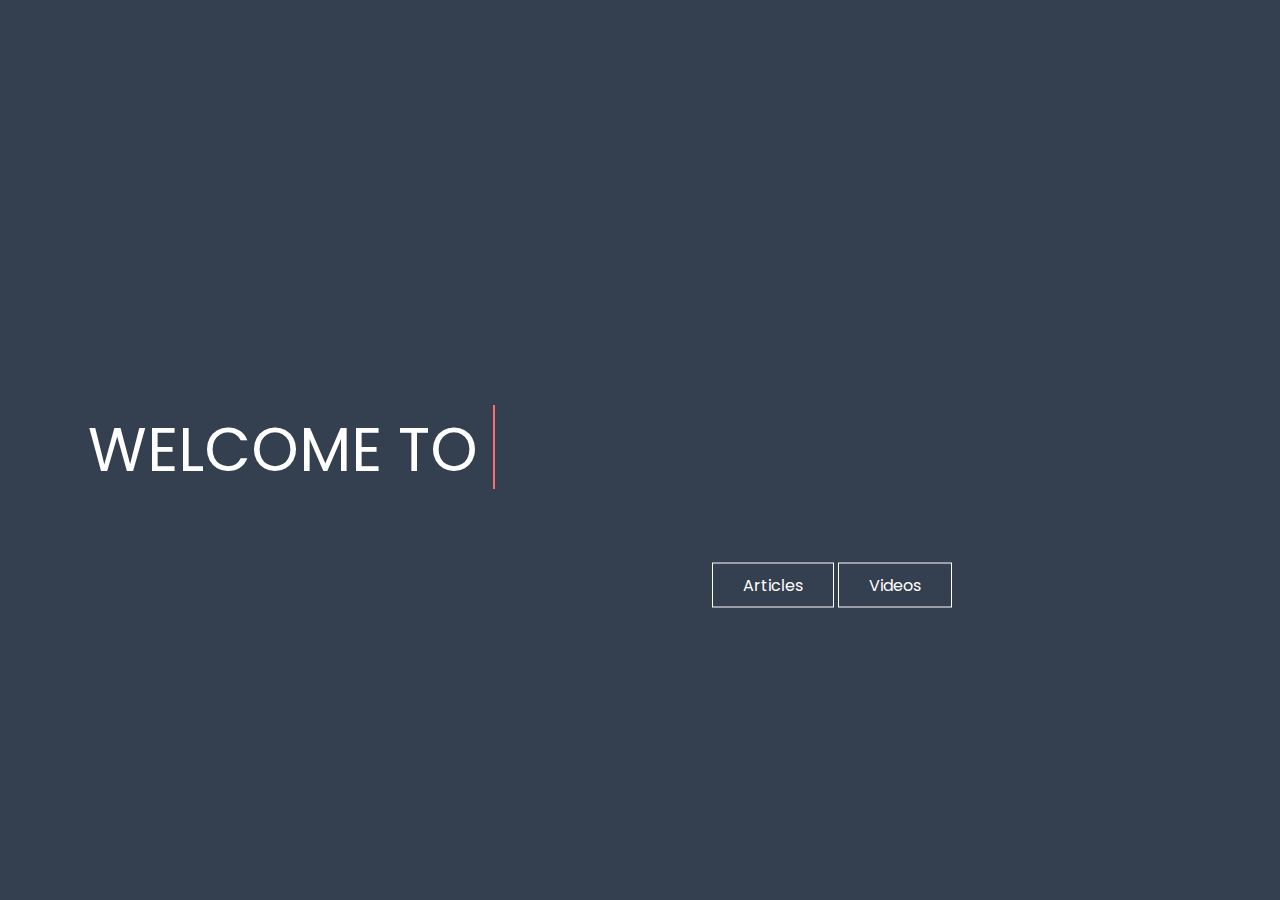
<file: index.html>
<!DOCTYPE html>
<!-- Coding By CodingNepal - youtube.com/codingnepal -->
<html lang="en">
<head>
  <meta charset="UTF-8">
  <title>Multiple Texts Typing Animation | CodingNepal</title>
  <link rel="stylesheet" href="style.css">
</head>
<body>
  <div class="wrapper">
    <div class="static-txt">WELCOME TO</div>
    <ul class="dynamic-txts">
      <li><span>OUR WEBSITE</span></li>
      <li><span>A NEW EXPERIENCE</span></li>
      <li><span>... A NEW POINT OF VIEW</span></li>
    </ul>
  </div>
  <div class="button">
    <a href="card.html" class="btn">Articles</a>
    <a href="#" class="btn">Videos</a>
    </div>
    
</body>
</html>
</file>
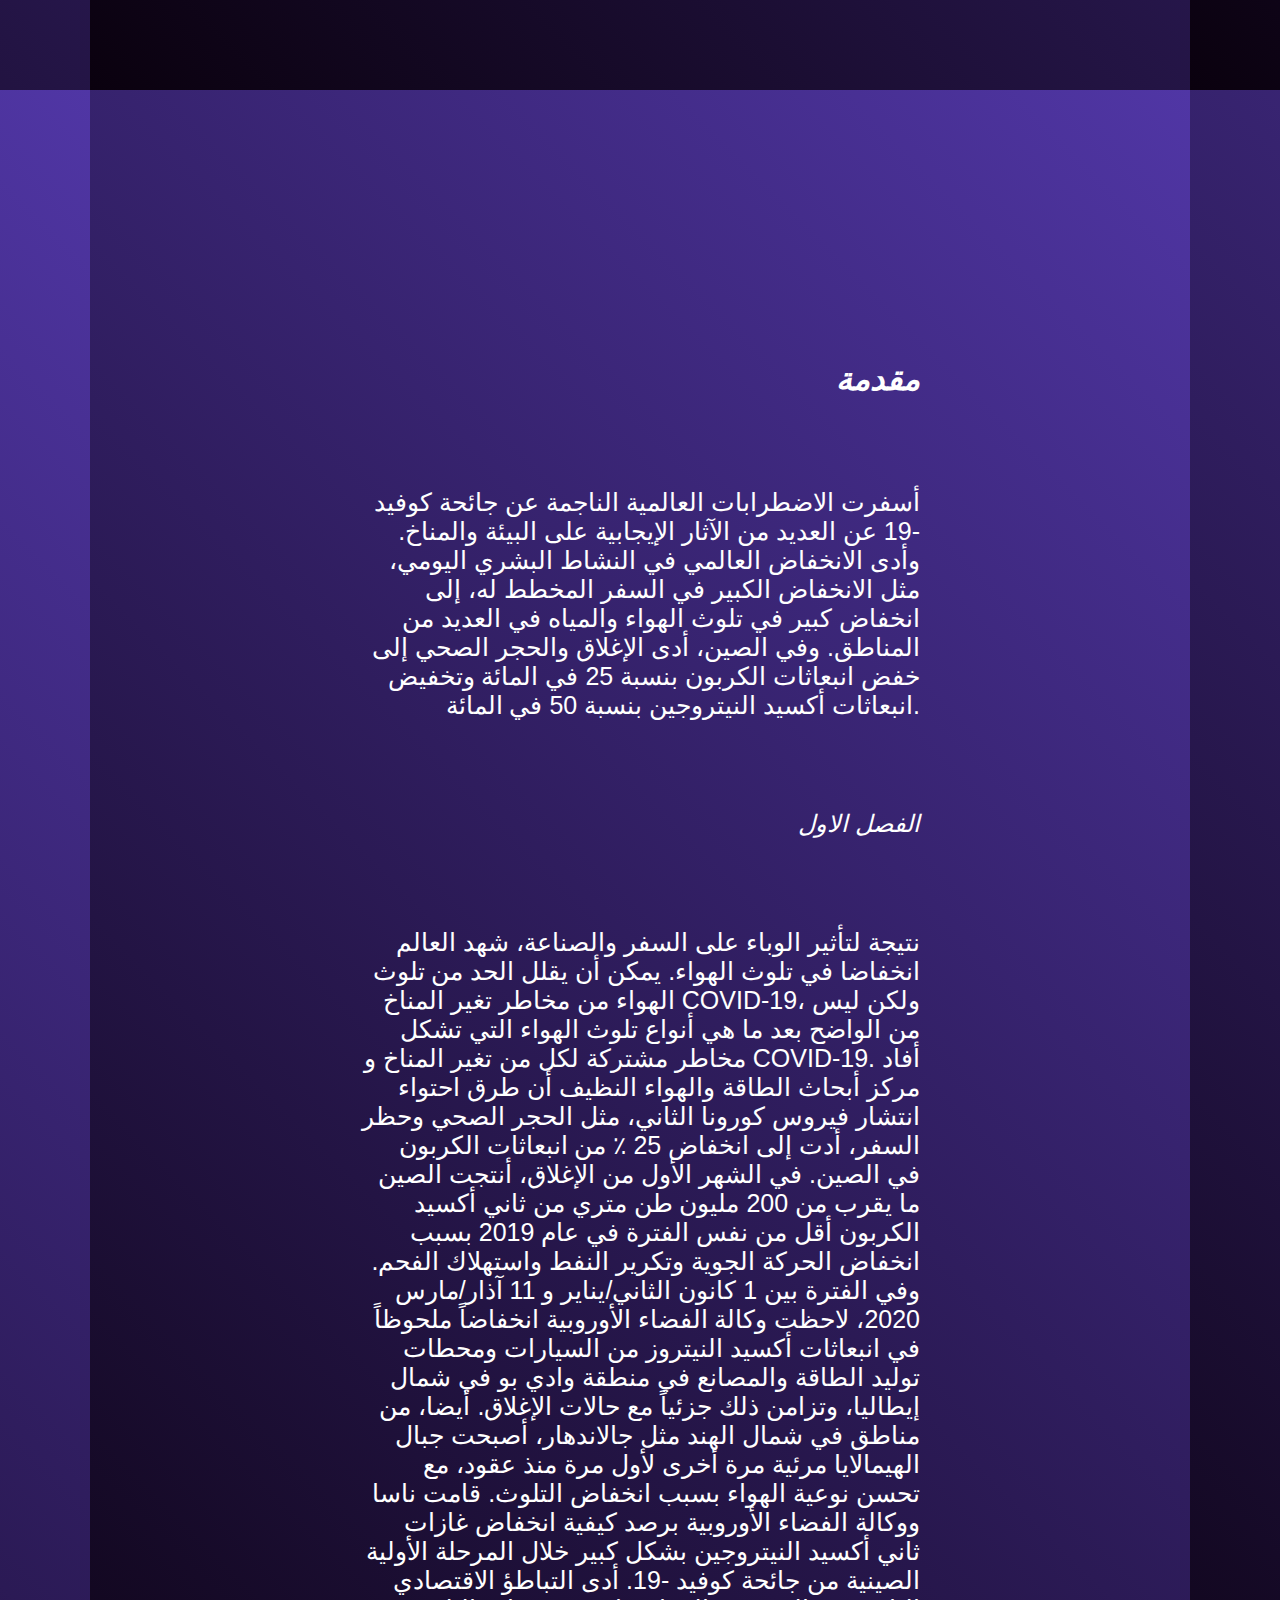
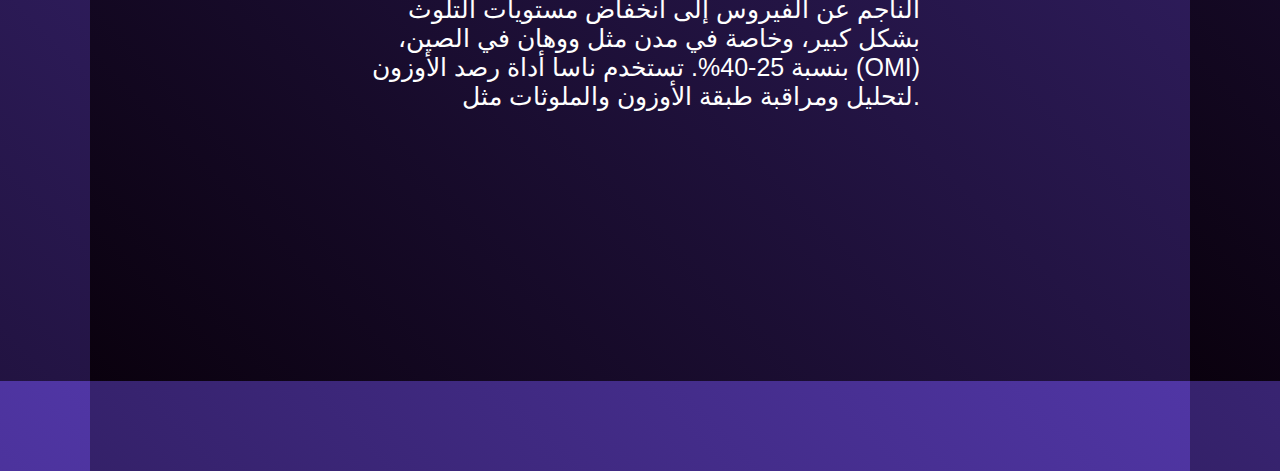
<file: article1 arabic.html>
<!DOCTYPE html>
<html>
<head> 
   <meta charset="utf-8"> 
   <link rel="stylesheet" type="text/css"  href="article1 arabic.css">
   <link href="https://fonts.googleapis.com/css2?family=Kaushan+Script&display=swap" rel="stylesheet">

</head>
<body>
    <div class="content">
    <h1>مقدمة</h1>
    <p>أسفرت الاضطرابات العالمية الناجمة عن جائحة كوفيد -19 عن العديد من الآثار الإيجابية على البيئة والمناخ. وأدى الانخفاض العالمي في النشاط البشري اليومي، مثل الانخفاض الكبير في السفر المخطط له، إلى انخفاض كبير في تلوث الهواء والمياه في العديد من المناطق. وفي الصين، أدى الإغلاق والحجر الصحي إلى خفض انبعاثات الكربون بنسبة 25 في المائة وتخفيض انبعاثات أكسيد النيتروجين بنسبة 50 في المائة.
        </p>
    <h2> الفصل الاول </h2>
    <p>
        نتيجة لتأثير الوباء على السفر والصناعة، شهد العالم انخفاضا في تلوث الهواء. يمكن أن يقلل الحد من تلوث الهواء من مخاطر تغير المناخ COVID-19، ولكن ليس من الواضح بعد ما هي أنواع تلوث الهواء التي تشكل مخاطر مشتركة لكل من تغير المناخ و COVID-19. أفاد مركز أبحاث الطاقة والهواء النظيف أن طرق احتواء انتشار فيروس كورونا الثاني، مثل الحجر الصحي وحظر السفر، أدت إلى انخفاض 25 ٪ من انبعاثات الكربون في الصين. في الشهر الأول من الإغلاق، أنتجت الصين ما يقرب من 200 مليون طن متري من ثاني أكسيد الكربون أقل من نفس الفترة في عام 2019 بسبب انخفاض الحركة الجوية وتكرير النفط واستهلاك الفحم. وفي الفترة بين 1 كانون الثاني/يناير و 11 آذار/مارس 2020، لاحظت وكالة الفضاء الأوروبية انخفاضاً ملحوظاً في انبعاثات أكسيد النيتروز من السيارات ومحطات توليد الطاقة والمصانع في منطقة وادي بو في شمال إيطاليا، وتزامن ذلك جزئياً مع حالات الإغلاق. أيضا، من مناطق في شمال الهند مثل جالاندهار، أصبحت جبال الهيمالايا مرئية مرة أخرى لأول مرة منذ عقود، مع تحسن نوعية الهواء بسبب انخفاض التلوث. قامت ناسا ووكالة الفضاء الأوروبية برصد كيفية انخفاض غازات ثاني أكسيد النيتروجين بشكل كبير خلال المرحلة الأولية الصينية من جائحة كوفيد -19. أدى التباطؤ الاقتصادي الناجم عن الفيروس إلى انخفاض مستويات التلوث بشكل كبير، وخاصة في مدن مثل ووهان في الصين، بنسبة 25-40%. تستخدم ناسا أداة رصد الأوزون (OMI) لتحليل ومراقبة طبقة الأوزون والملوثات مثل.
        </p>    
    </div>
</body>
</file>
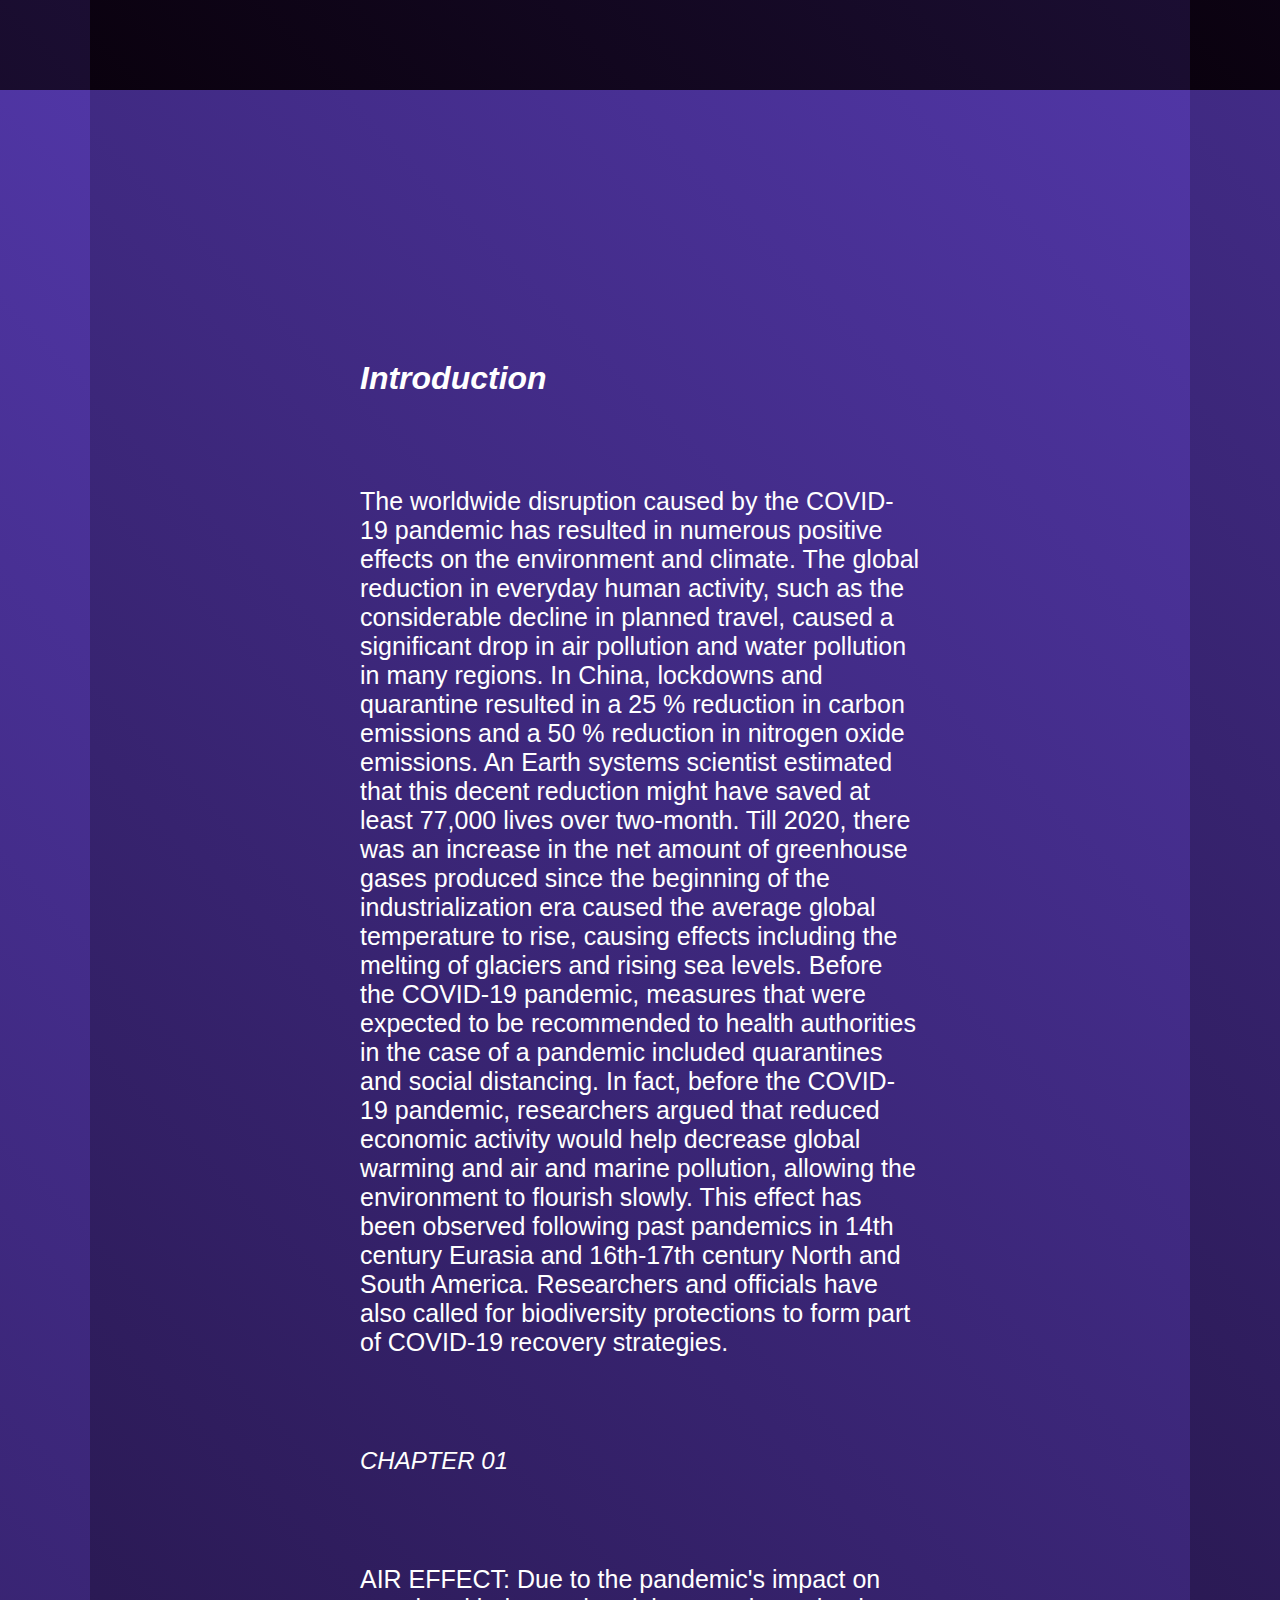
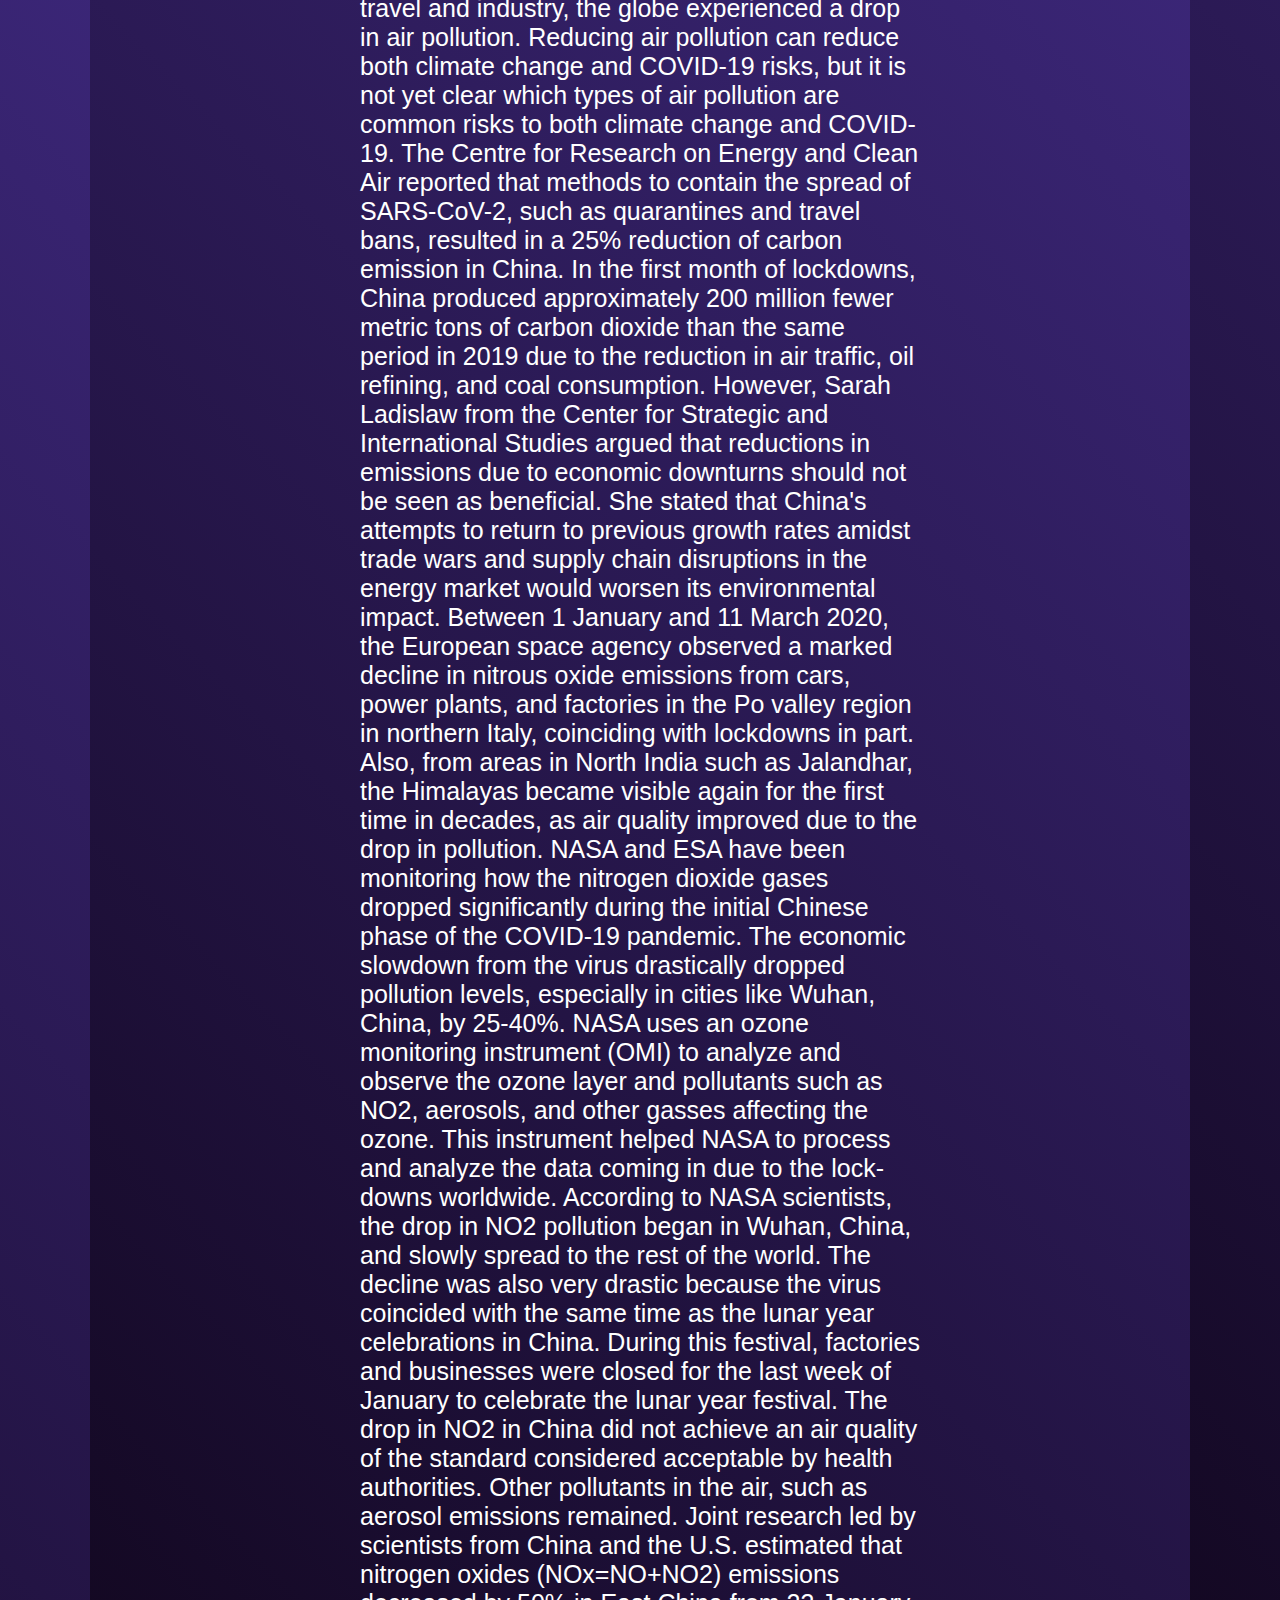
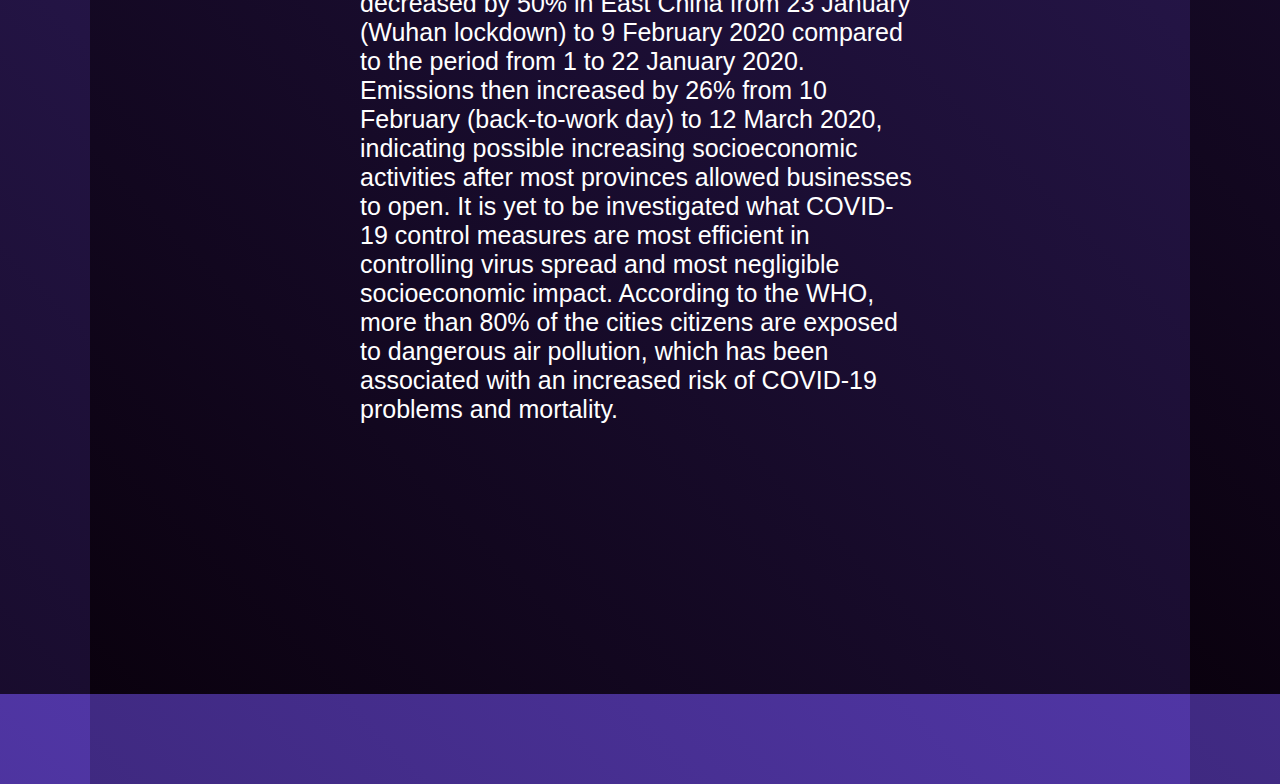
<file: article1.html>
<!DOCTYPE html>
<html>
<head> 
   <meta charset="utf-8"> 
   <link rel="stylesheet" type="text/css"  href="article1.css">
   <link href="https://fonts.googleapis.com/css2?family=Kaushan+Script&display=swap" rel="stylesheet">

</head>
<body>
    <div class="content">
    <h1>Introduction</h1>
    <p>The worldwide disruption caused by the COVID-19 pandemic has resulted in numerous positive effects on the environment and climate. The global reduction in everyday human activity, such as the considerable decline in planned travel, caused a significant drop in air pollution and water pollution in many regions. In China, lockdowns and quarantine resulted in a 25 % reduction in carbon emissions and a 50 % reduction in nitrogen oxide emissions. An Earth systems scientist estimated that this decent reduction might have saved at least 77,000 lives over two-month. Till 2020, there was an increase in the net amount of greenhouse gases produced since the beginning of the industrialization era caused the average global temperature to rise, causing effects including the melting of glaciers and rising sea levels.
        Before the COVID-19 pandemic, measures that were expected to be recommended to health authorities in the case of a pandemic included quarantines and social distancing.
        In fact, before the COVID-19 pandemic, researchers argued that reduced economic activity would help decrease global warming and air and marine pollution, allowing the environment to flourish slowly. This effect has been observed following past pandemics in 14th century Eurasia and 16th-17th century North and South America. Researchers and officials have also called for biodiversity protections to form part of COVID-19 recovery strategies.
        </p>
    <h2>CHAPTER 01</h2>
    <p>AIR EFFECT:
        Due to the pandemic's impact on travel and industry, the globe experienced a drop in air pollution. Reducing air pollution can reduce both climate change and COVID-19 risks, but it is not yet clear which types of air pollution are common risks to both climate change and COVID-19. The Centre for Research on Energy and Clean Air reported that methods to contain the spread of SARS-CoV-2, such as quarantines and travel bans, resulted in a 25% reduction of carbon emission in China. In the first month of lockdowns, China produced approximately 200 million fewer metric tons of carbon dioxide than the same period in 2019 due to the reduction in air traffic, oil refining, and coal consumption. However, Sarah Ladislaw from the Center for Strategic and International Studies argued that reductions in emissions due to economic downturns should not be seen as beneficial. She stated that China's attempts to return to previous growth rates amidst trade wars and supply chain disruptions in the energy market would worsen its environmental impact. Between 1 January and 11 March 2020, the European space agency observed a marked decline in nitrous oxide emissions from cars, power plants, and factories in the Po valley region in northern Italy, coinciding with lockdowns in part. Also, from areas in North India such as Jalandhar, the Himalayas became visible again for the first time in decades, as air quality improved due to the drop in pollution.
        NASA and ESA have been monitoring how the nitrogen dioxide gases dropped significantly during the initial Chinese phase of the COVID-19 pandemic. The economic slowdown from the virus drastically dropped pollution levels, especially in cities like Wuhan, China, by 25-40%. NASA uses an ozone monitoring instrument (OMI) to analyze and observe the ozone layer and pollutants such as NO2, aerosols, and other gasses affecting the ozone. This instrument helped NASA to process and analyze the data coming in due to the lock-downs worldwide. According to NASA scientists, the drop in NO2 pollution began in Wuhan, China, and slowly spread to the rest of the world. The decline was also very drastic because the virus coincided with the same time as the lunar year celebrations in China. During this festival, factories and businesses were closed for the last week of January to celebrate the lunar year festival. The drop in NO2 in China did not achieve an air quality of the standard considered acceptable by health authorities. Other pollutants in the air, such as aerosol emissions remained.
        Joint research led by scientists from China and the U.S. estimated that nitrogen oxides (NOx=NO+NO2) emissions decreased by 50% in East China from 23 January (Wuhan lockdown) to 9 February 2020 compared to the period from 1 to 22 January 2020. Emissions then increased by 26% from 10 February (back-to-work day) to 12 March 2020, indicating possible increasing socioeconomic activities after most provinces allowed businesses to open. It is yet to be investigated what COVID-19 control measures are most efficient in controlling virus spread and most negligible socioeconomic impact.
        According to the WHO, more than 80% of the cities citizens are exposed to dangerous air pollution, which has been associated with an increased risk of COVID-19 problems and mortality.
        </p>    
    </div>
</body>
</file>
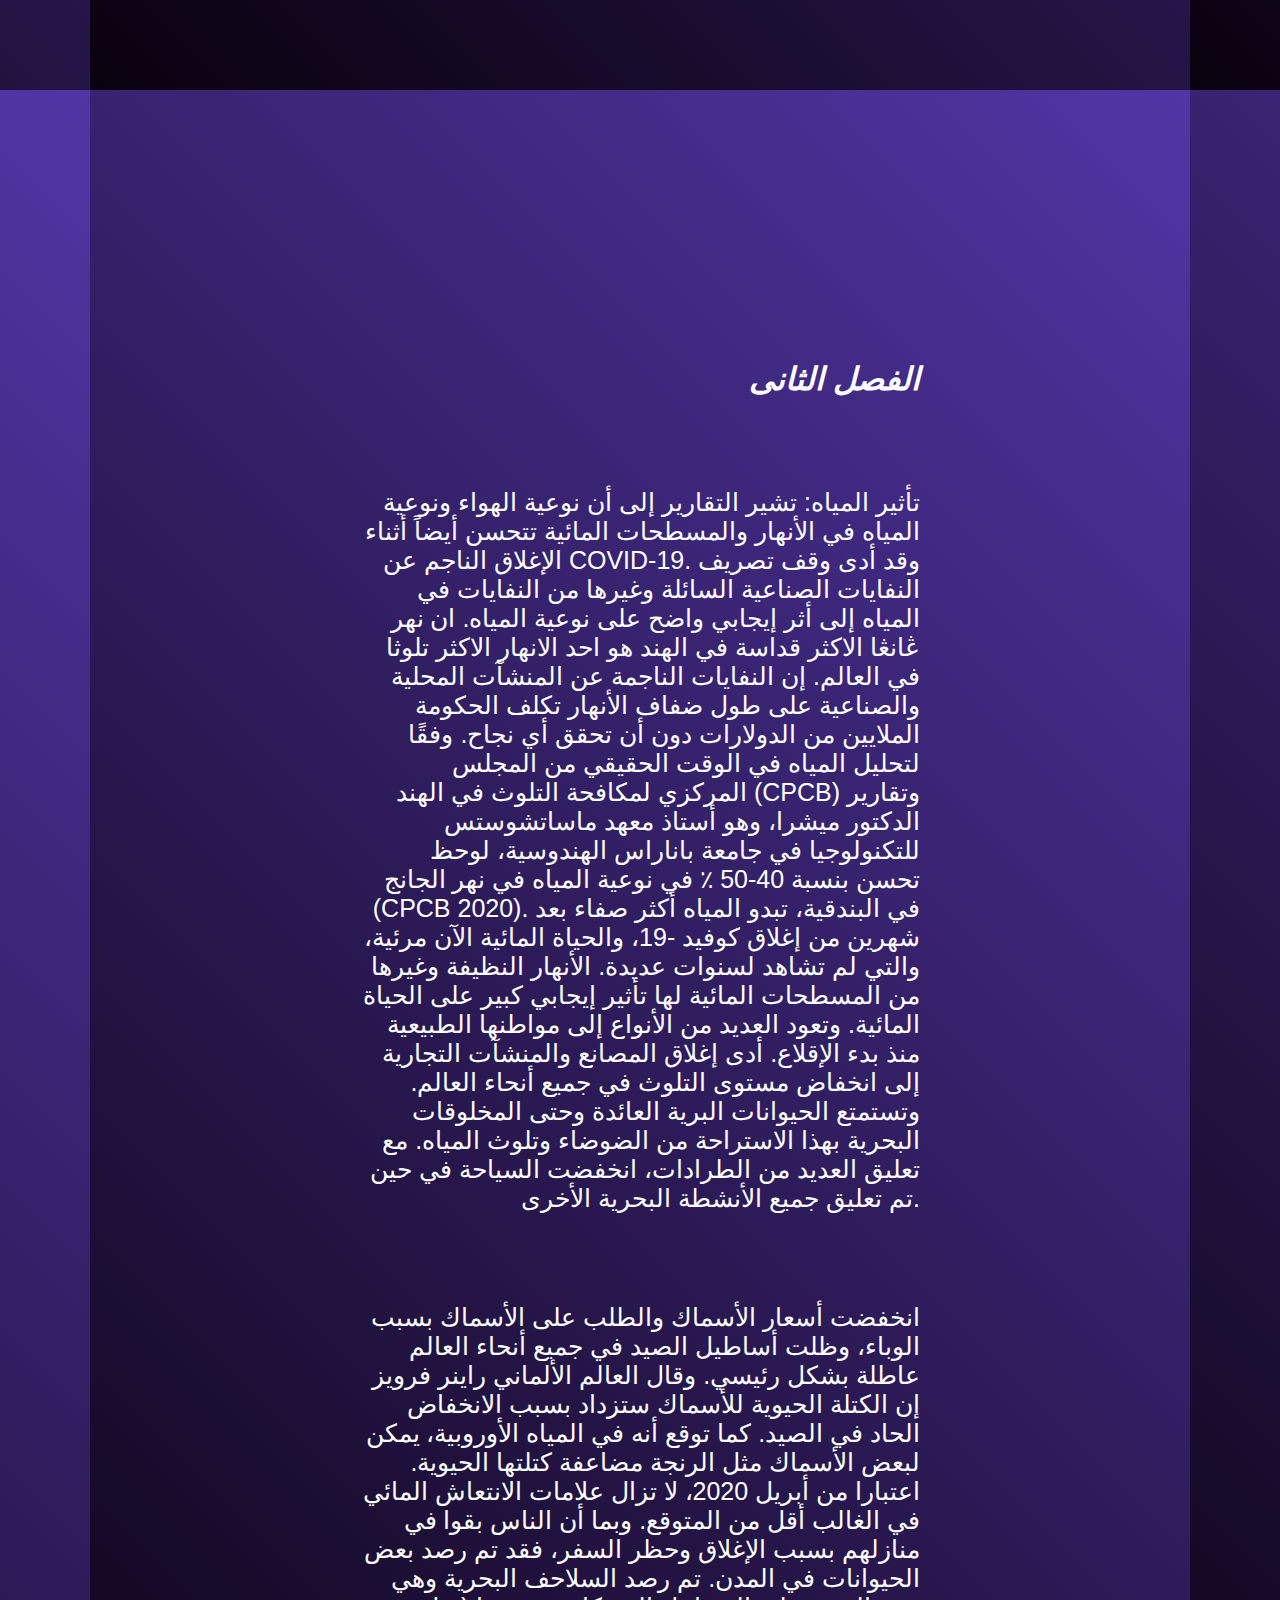
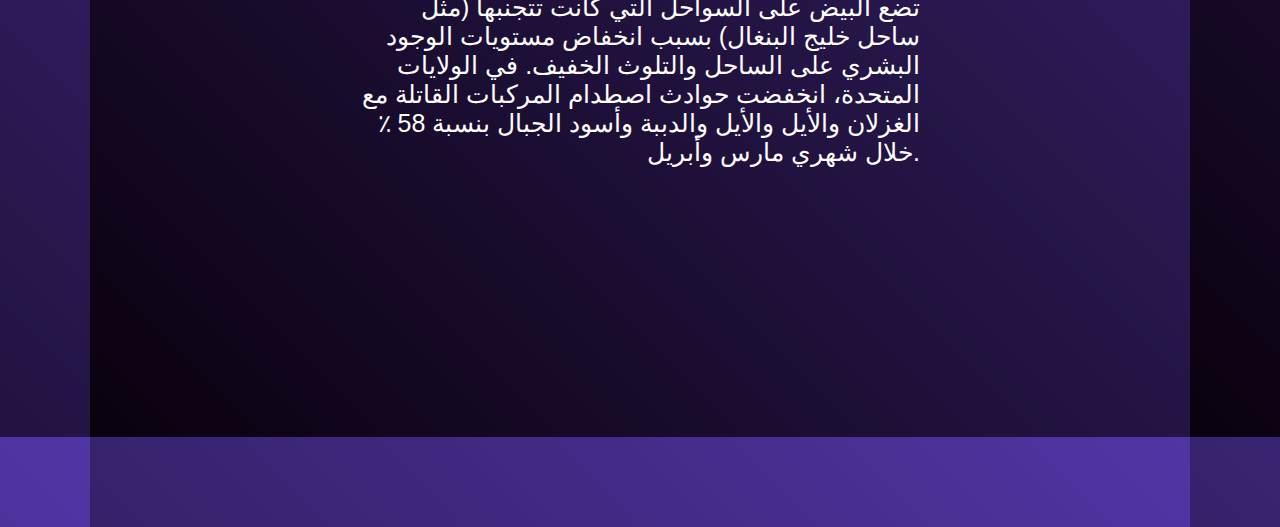
<file: article2 arabic.html>
<!DOCTYPE html>
<html>
<head> 
   <meta charset="utf-8"> 
   <link rel="stylesheet" type="text/css"  href="article1 arabic.css">
   <link href="https://fonts.googleapis.com/css2?family=Kaushan+Script&display=swap" rel="stylesheet">

</head>
<body>
    <div class="content">


    <h1> الفصل الثانى  </h1>
    <p>
        تأثير المياه: تشير التقارير إلى أن نوعية الهواء ونوعية المياه في الأنهار والمسطحات المائية تتحسن أيضاً أثناء الإغلاق الناجم عن COVID-19. وقد أدى وقف تصريف النفايات الصناعية السائلة وغيرها من النفايات في المياه إلى أثر إيجابي واضح على نوعية المياه. ان نهر ڠانڠا الاكثر قداسة في الهند هو احد الانهار الاكثر تلوثا في العالم. إن النفايات الناجمة عن المنشآت المحلية والصناعية على طول ضفاف الأنهار تكلف الحكومة الملايين من الدولارات دون أن تحقق أي نجاح. وفقًا لتحليل المياه في الوقت الحقيقي من المجلس المركزي لمكافحة التلوث في الهند (CPCB) وتقارير الدكتور ميشرا، وهو أستاذ معهد ماساتشوستس للتكنولوجيا في جامعة باناراس الهندوسية، لوحظ تحسن بنسبة 40-50 ٪ في نوعية المياه في نهر الجانج (CPCB 2020). في البندقية، تبدو المياه أكثر صفاء بعد شهرين من إغلاق كوفيد -19، والحياة المائية الآن مرئية، والتي لم تشاهد لسنوات عديدة. الأنهار النظيفة وغيرها من المسطحات المائية لها تأثير إيجابي كبير على الحياة المائية. وتعود العديد من الأنواع إلى مواطنها الطبيعية منذ بدء الإقلاع. أدى إغلاق المصانع والمنشآت التجارية إلى انخفاض مستوى التلوث في جميع أنحاء العالم. وتستمتع الحيوانات البرية العائدة وحتى المخلوقات البحرية بهذا الاستراحة من الضوضاء وتلوث المياه. مع تعليق العديد من الطرادات، انخفضت السياحة في حين تم تعليق جميع الأنشطة البحرية الأخرى.
    </p>
    <p>
        انخفضت أسعار الأسماك والطلب على الأسماك بسبب الوباء، وظلت أساطيل الصيد في جميع أنحاء العالم عاطلة بشكل رئيسي. وقال العالم الألماني راينر فرويز إن الكتلة الحيوية للأسماك ستزداد بسبب الانخفاض الحاد في الصيد. كما توقع أنه في المياه الأوروبية، يمكن لبعض الأسماك مثل الرنجة مضاعفة كتلتها الحيوية. اعتبارا من أبريل 2020، لا تزال علامات الانتعاش المائي في الغالب أقل من المتوقع. وبما أن الناس بقوا في منازلهم بسبب الإغلاق وحظر السفر، فقد تم رصد بعض الحيوانات في المدن. تم رصد السلاحف البحرية وهي تضع البيض على السواحل التي كانت تتجنبها (مثل ساحل خليج البنغال) بسبب انخفاض مستويات الوجود البشري على الساحل والتلوث الخفيف. في الولايات المتحدة، انخفضت حوادث اصطدام المركبات القاتلة مع الغزلان والأيل والأيل والدببة وأسود الجبال بنسبة 58 ٪ خلال شهري مارس وأبريل.
        </p>    
    </div>
</body>
</file>
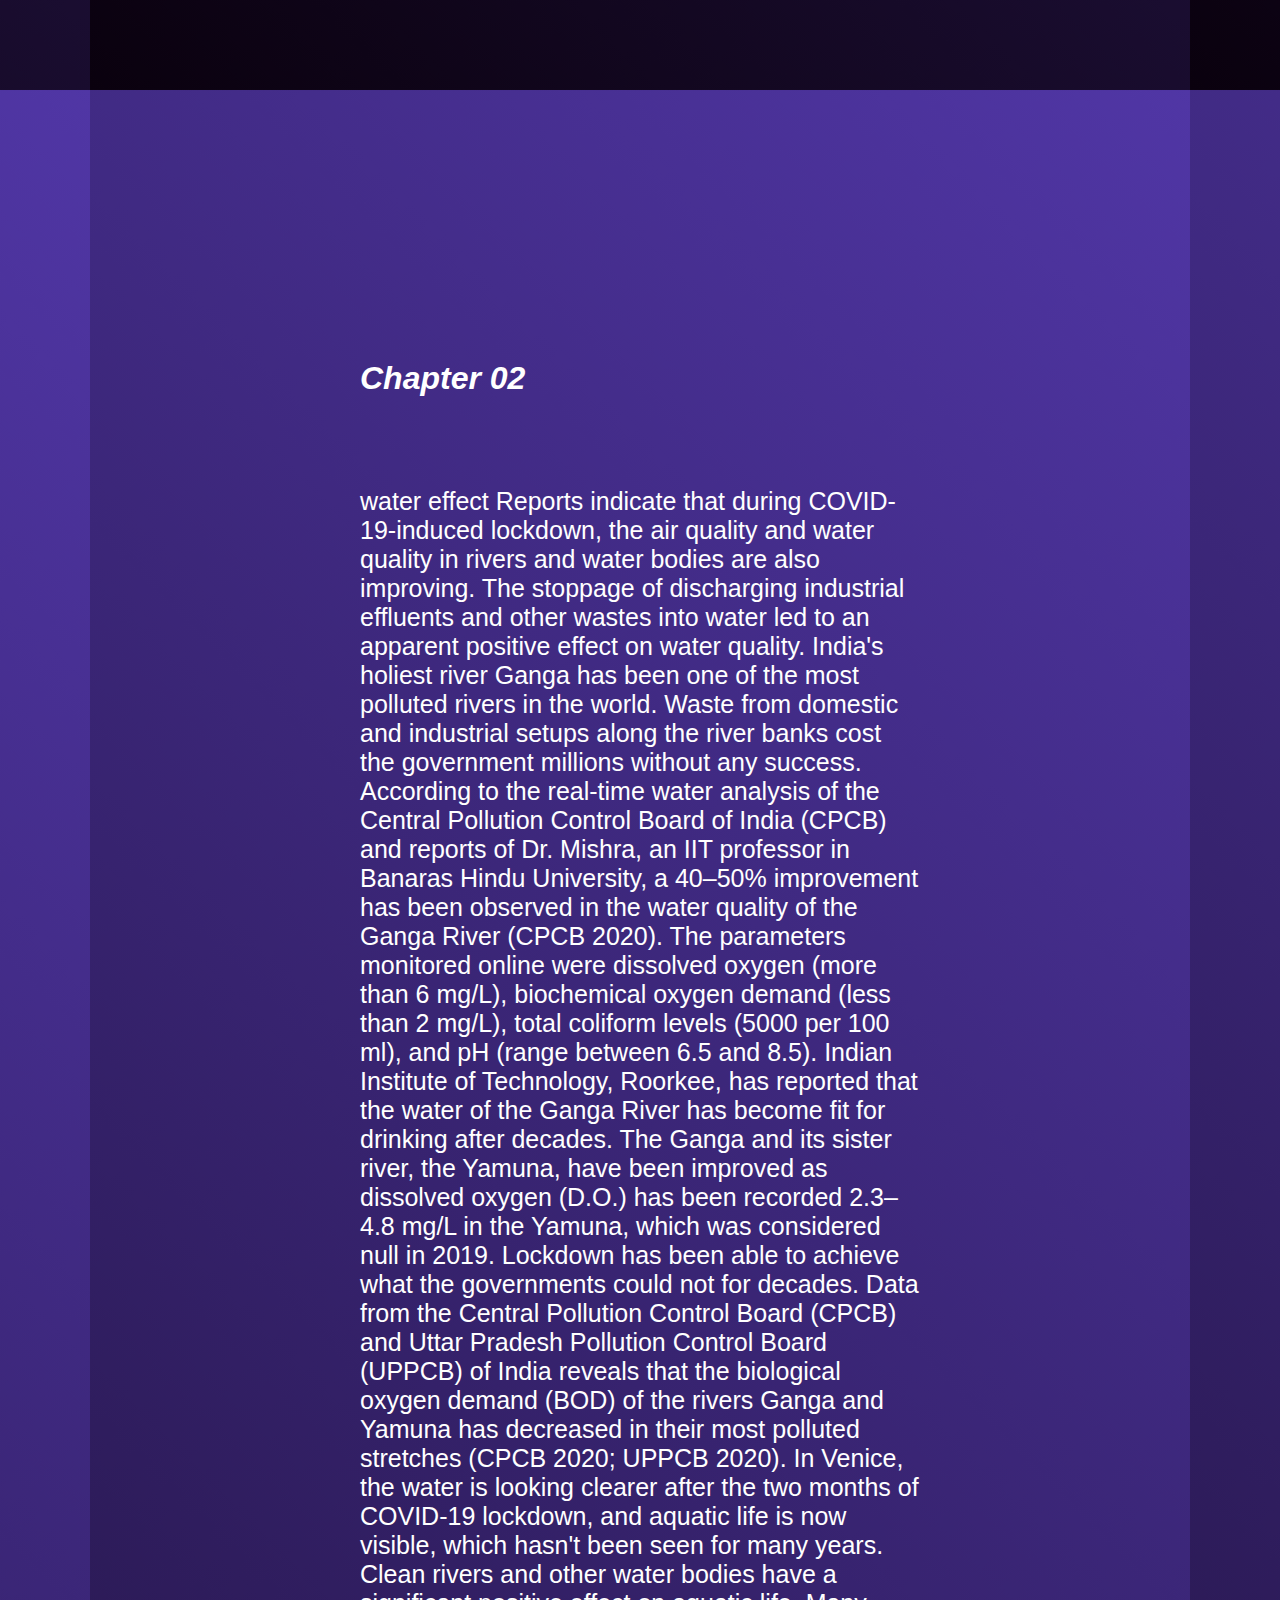
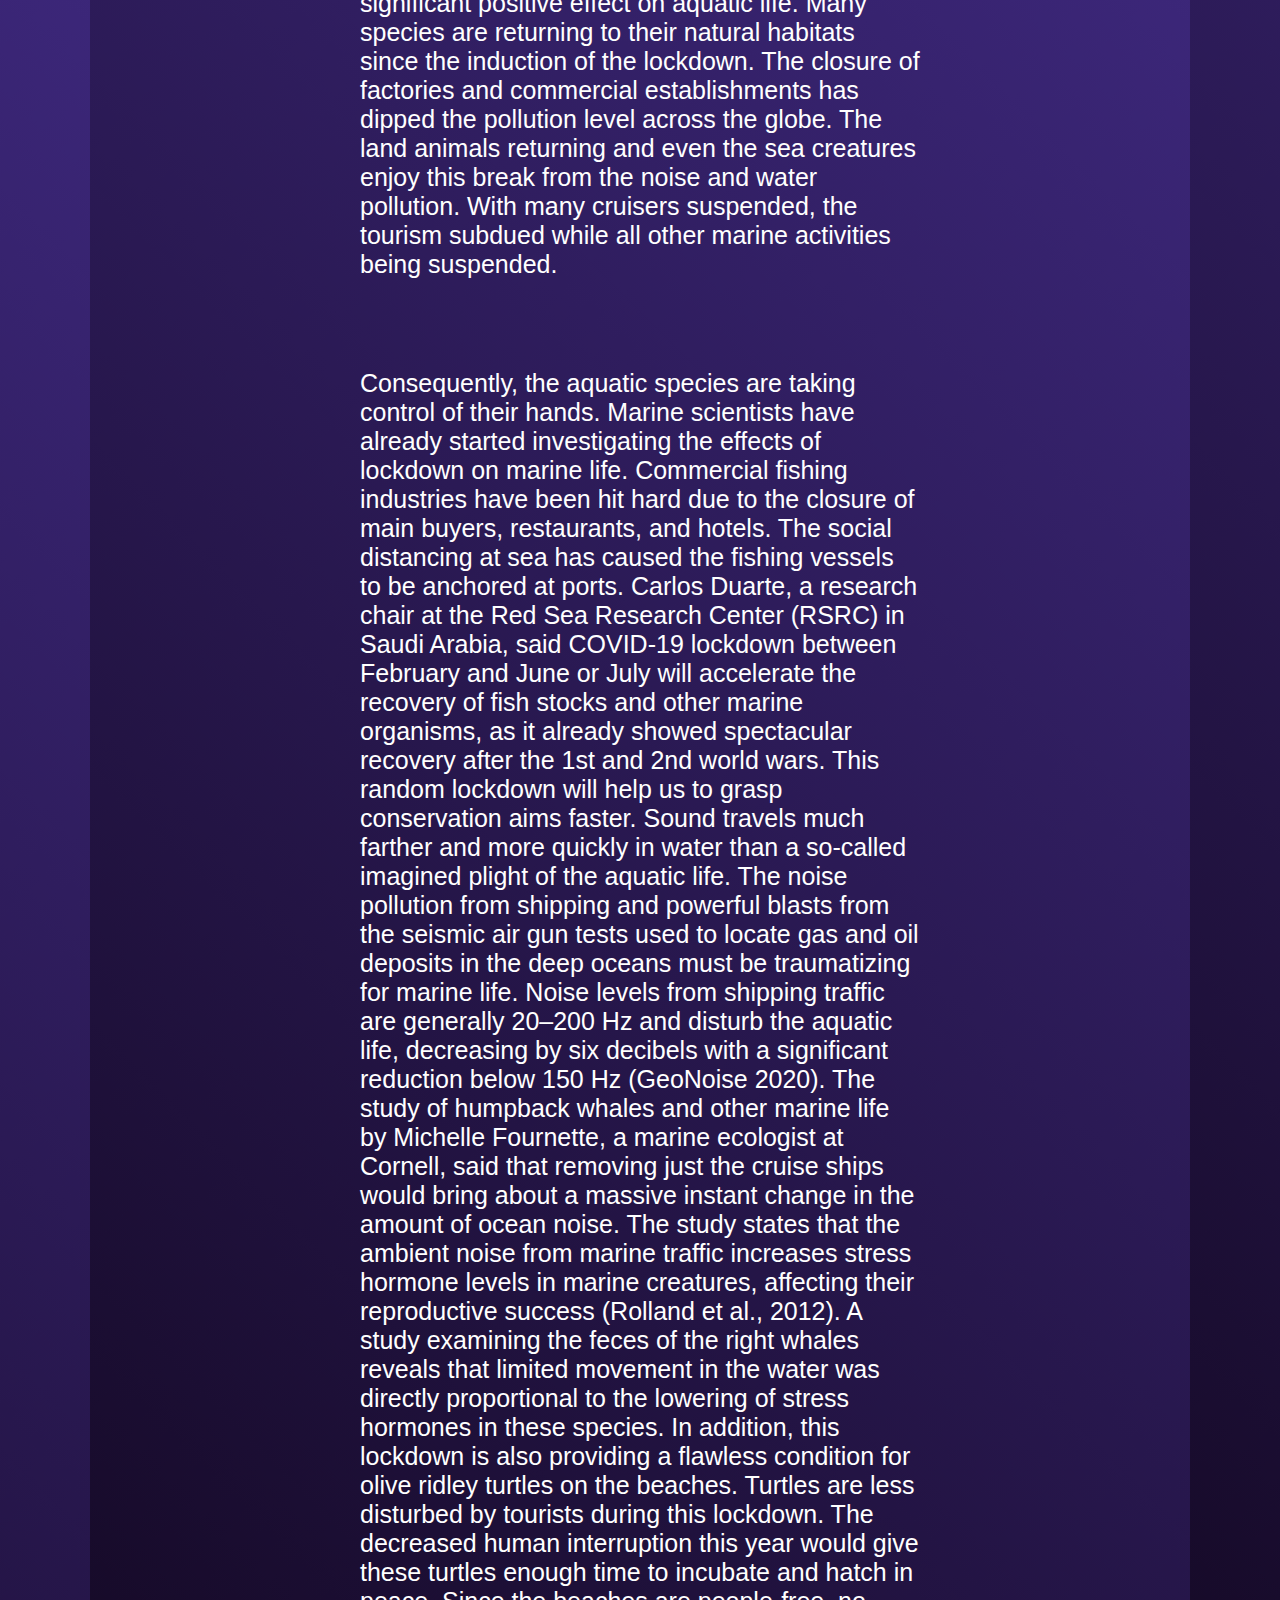
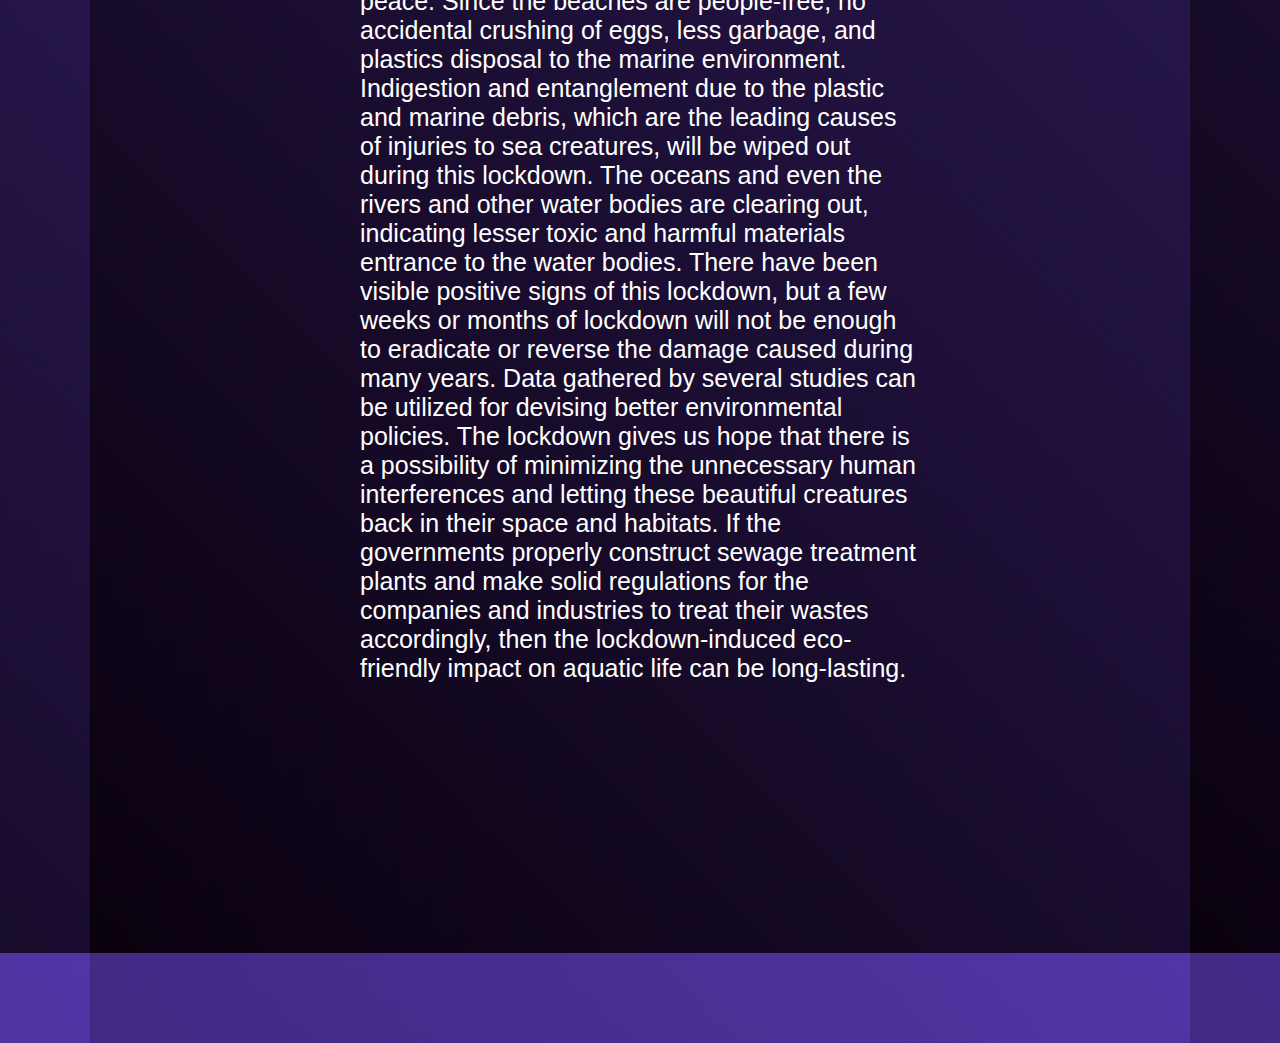
<file: article2.html>
<!DOCTYPE html>
<html>
<head> 
   <meta charset="utf-8"> 
   <link rel="stylesheet" type="text/css"  href="article2.css">
   <link href="https://fonts.googleapis.com/css2?family=Kaushan+Script&display=swap" rel="stylesheet">

</head>
<body>
    <div class="content">


    <h1>Chapter 02 </h1>
    <p>
        water effect Reports indicate that during COVID-19-induced lockdown, the air quality and water quality in rivers and water bodies are also improving. The stoppage of discharging industrial effluents and other wastes into water led to an apparent positive effect on water quality. India's holiest river Ganga has been one of the most polluted rivers in the world. Waste from domestic and industrial setups along the river banks cost the government millions without any success. According to the real-time water analysis of the Central Pollution Control Board of India (CPCB) and reports of Dr. Mishra, an IIT professor in Banaras Hindu University, a 40–50% improvement has been observed in the water quality of the Ganga River (CPCB 2020). The parameters monitored online were dissolved oxygen (more than 6 mg/L), biochemical oxygen demand (less than 2 mg/L), total coliform levels (5000 per 100 ml), and pH (range between 6.5 and 8.5). Indian Institute of Technology, Roorkee, has reported that the water of the Ganga River has become fit for drinking after decades. The Ganga and its sister river, the Yamuna, have been improved as dissolved oxygen (D.O.) has been recorded 2.3–4.8 mg/L in the Yamuna, which was considered null in 2019. Lockdown has been able to achieve what the governments could not for decades. Data from the Central Pollution Control Board (CPCB) and Uttar Pradesh Pollution Control Board (UPPCB) of India reveals that the biological oxygen demand (BOD) of the rivers Ganga and Yamuna has decreased in their most polluted stretches (CPCB 2020; UPPCB 2020). In Venice, the water is looking clearer after the two months of COVID-19 lockdown, and aquatic life is now visible, which hasn't been seen for many years.
        Clean rivers and other water bodies have a significant positive effect on aquatic life. Many species are returning to their natural habitats since the induction of the lockdown. The closure of factories and commercial establishments has dipped the pollution level across the globe. The land animals returning and even the sea creatures enjoy this break from the noise and water pollution. With many cruisers suspended, the tourism subdued while all other marine activities being suspended.
    </p>
    <p>
        
        Consequently, the aquatic species are taking control of their hands. Marine scientists have already started investigating the effects of lockdown on marine life. Commercial fishing industries have been hit hard due to the closure of main buyers, restaurants, and hotels. The social distancing at sea has caused the fishing vessels to be anchored at ports. Carlos Duarte, a research chair at the Red Sea Research Center (RSRC) in Saudi Arabia, said COVID-19 lockdown between February and June or July will accelerate the recovery of fish stocks and other marine organisms, as it already showed spectacular recovery after the 1st and 2nd world wars. This random lockdown will help us to grasp conservation aims faster. Sound travels much farther and more quickly in water than a so-called imagined plight of the aquatic life. The noise pollution from shipping and powerful blasts from the seismic air gun tests used to locate gas and oil deposits in the deep oceans must be traumatizing for marine life. Noise levels from shipping traffic are generally 20–200 Hz and disturb the aquatic life, decreasing by six decibels with a significant reduction below 150 Hz (GeoNoise 2020). The study of humpback whales and other marine life by Michelle Fournette, a marine ecologist at Cornell, said that removing just the cruise ships would bring about a massive instant change in the amount of ocean noise. The study states that the ambient noise from marine traffic increases stress hormone levels in marine creatures, affecting their reproductive success (Rolland et al., 2012). A study examining the feces of the right whales reveals that limited movement in the water was directly proportional to the lowering of stress hormones in these species. In addition, this lockdown is also providing a flawless condition for olive ridley turtles on the beaches. Turtles are less disturbed by tourists during this lockdown. The decreased human interruption this year would give these turtles enough time to incubate and hatch in peace. Since the beaches are people-free, no accidental crushing of eggs, less garbage, and plastics disposal to the marine environment. Indigestion and entanglement due to the plastic and marine debris, which are the leading causes of injuries to sea creatures, will be wiped out during this lockdown. The oceans and even the rivers and other water bodies are clearing out, indicating lesser toxic and harmful materials entrance to the water bodies.
        There have been visible positive signs of this lockdown, but a few weeks or months of lockdown will not be enough to eradicate or reverse the damage caused during many years. Data gathered by several studies can be utilized for devising better environmental policies. The lockdown gives us hope that there is a possibility of minimizing the unnecessary human interferences and letting these beautiful creatures back in their space and habitats. If the governments properly construct sewage treatment plants and make solid regulations for the companies and industries to treat their wastes accordingly, then the lockdown-induced eco-friendly impact on aquatic life can be long-lasting.
        </p>    
    </div>
</body>
</file>
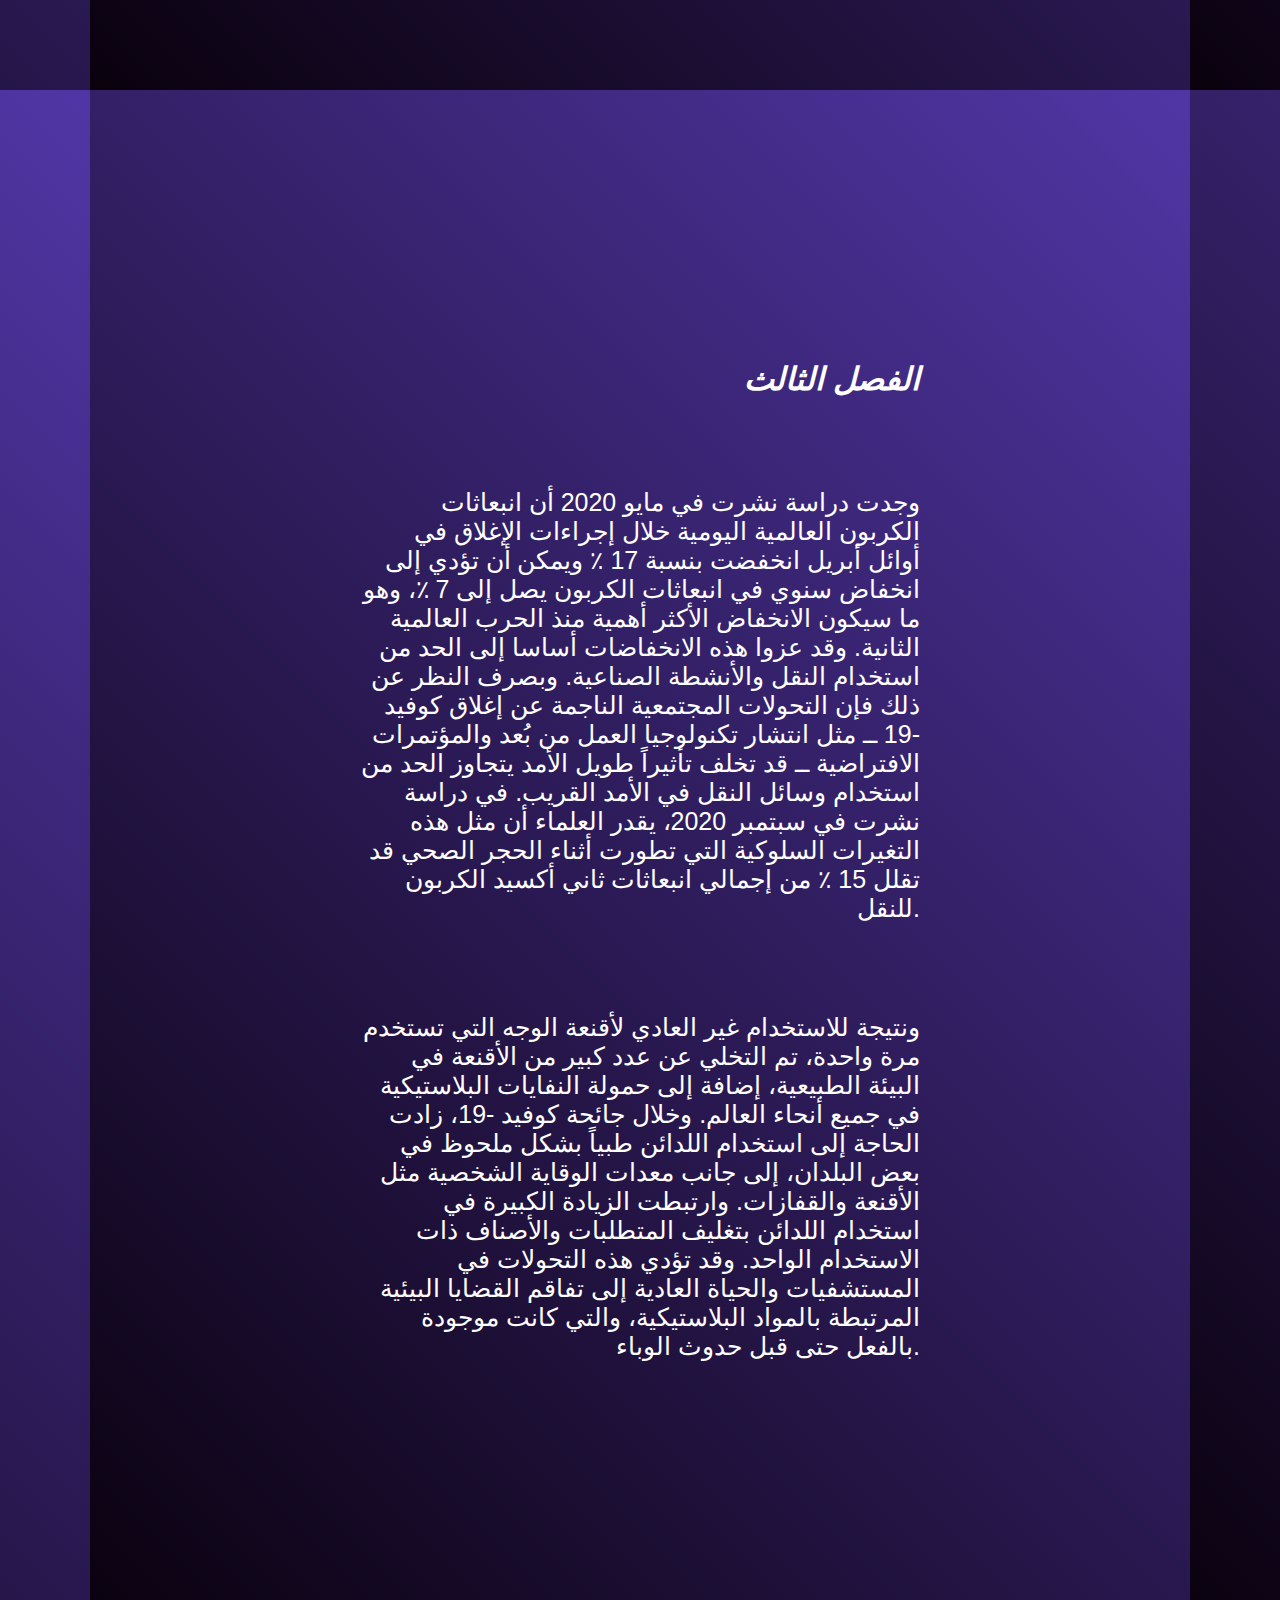
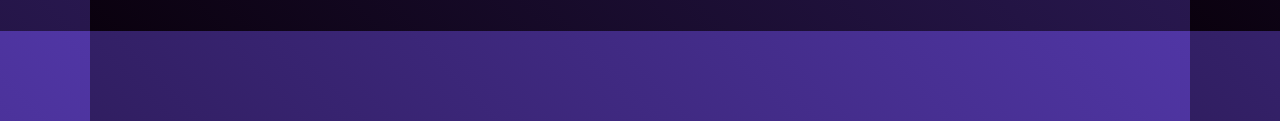
<file: article3 arabic.html>
<!DOCTYPE html>
<html>
<head> 
   <meta charset="utf-8"> 
   <link rel="stylesheet" type="text/css"  href="article1 arabic.css">
   <link href="https://fonts.googleapis.com/css2?family=Kaushan+Script&display=swap" rel="stylesheet">

</head>
<body>
    <div class="content">
    <h1> الفصل الثالث </h1>
    <p>وجدت دراسة نشرت في مايو 2020 أن انبعاثات الكربون العالمية اليومية خلال إجراءات الإغلاق في أوائل أبريل انخفضت بنسبة 17 ٪ ويمكن أن تؤدي إلى انخفاض سنوي في انبعاثات الكربون يصل إلى 7 ٪، وهو ما سيكون الانخفاض الأكثر أهمية منذ الحرب العالمية الثانية. وقد عزوا هذه الانخفاضات أساسا إلى الحد من استخدام النقل والأنشطة الصناعية. وبصرف النظر عن ذلك فإن التحولات المجتمعية الناجمة عن إغلاق كوفيد -19 ــ مثل انتشار تكنولوجيا العمل من بُعد والمؤتمرات الافتراضية ــ قد تخلف تأثيراً طويل الأمد يتجاوز الحد من استخدام وسائل النقل في الأمد القريب. في دراسة نشرت في سبتمبر 2020، يقدر العلماء أن مثل هذه التغيرات السلوكية التي تطورت أثناء الحجر الصحي قد تقلل 15 ٪ من إجمالي انبعاثات ثاني أكسيد الكربون للنقل.
        </p>
    <h2></h2>
    <p>
        ونتيجة للاستخدام غير العادي لأقنعة الوجه التي تستخدم مرة واحدة، تم التخلي عن عدد كبير من الأقنعة في البيئة الطبيعية، إضافة إلى حمولة النفايات البلاستيكية في جميع أنحاء العالم. وخلال جائحة كوفيد -19، زادت الحاجة إلى استخدام اللدائن طبياً بشكل ملحوظ في بعض البلدان، إلى جانب معدات الوقاية الشخصية مثل الأقنعة والقفازات. وارتبطت الزيادة الكبيرة في استخدام اللدائن بتغليف المتطلبات والأصناف ذات الاستخدام الواحد. وقد تؤدي هذه التحولات في المستشفيات والحياة العادية إلى تفاقم القضايا البيئية المرتبطة بالمواد البلاستيكية، والتي كانت موجودة بالفعل حتى قبل حدوث الوباء.
        </p>    
    </div>
</body>
</file>
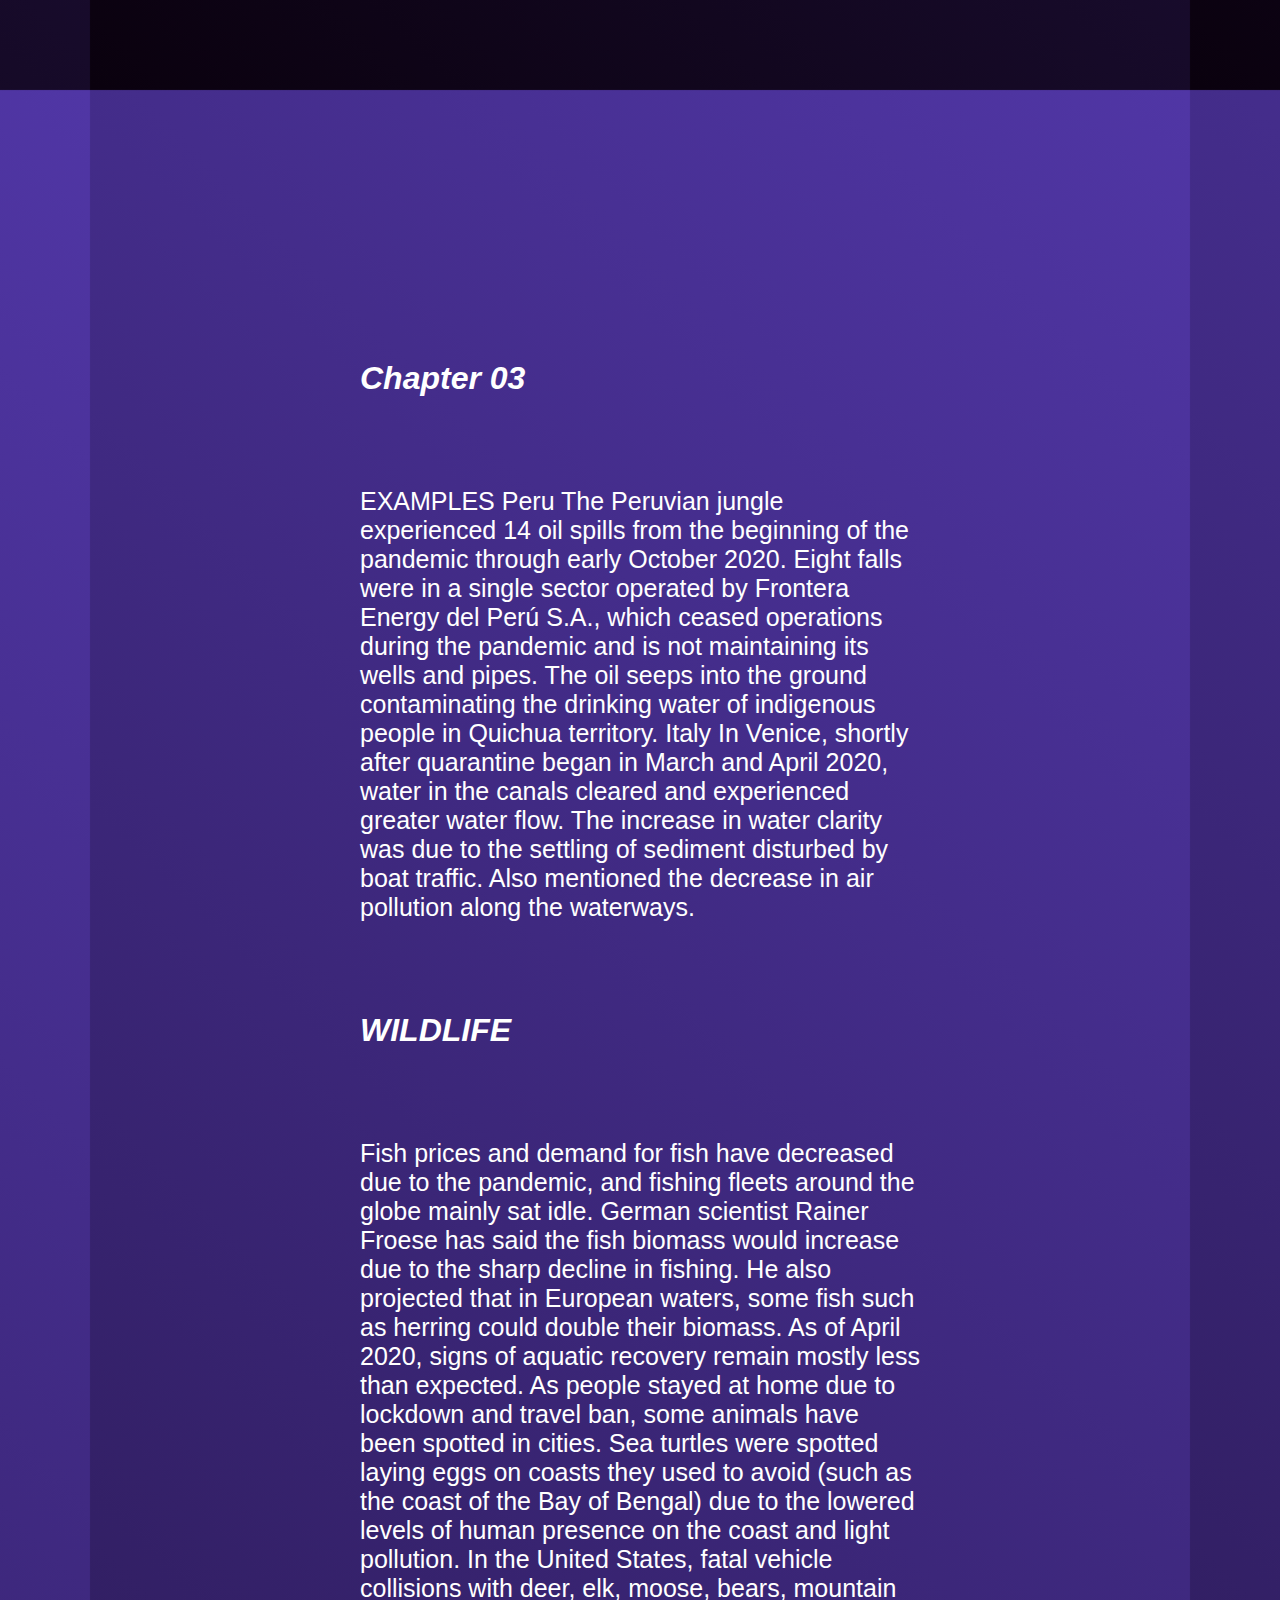
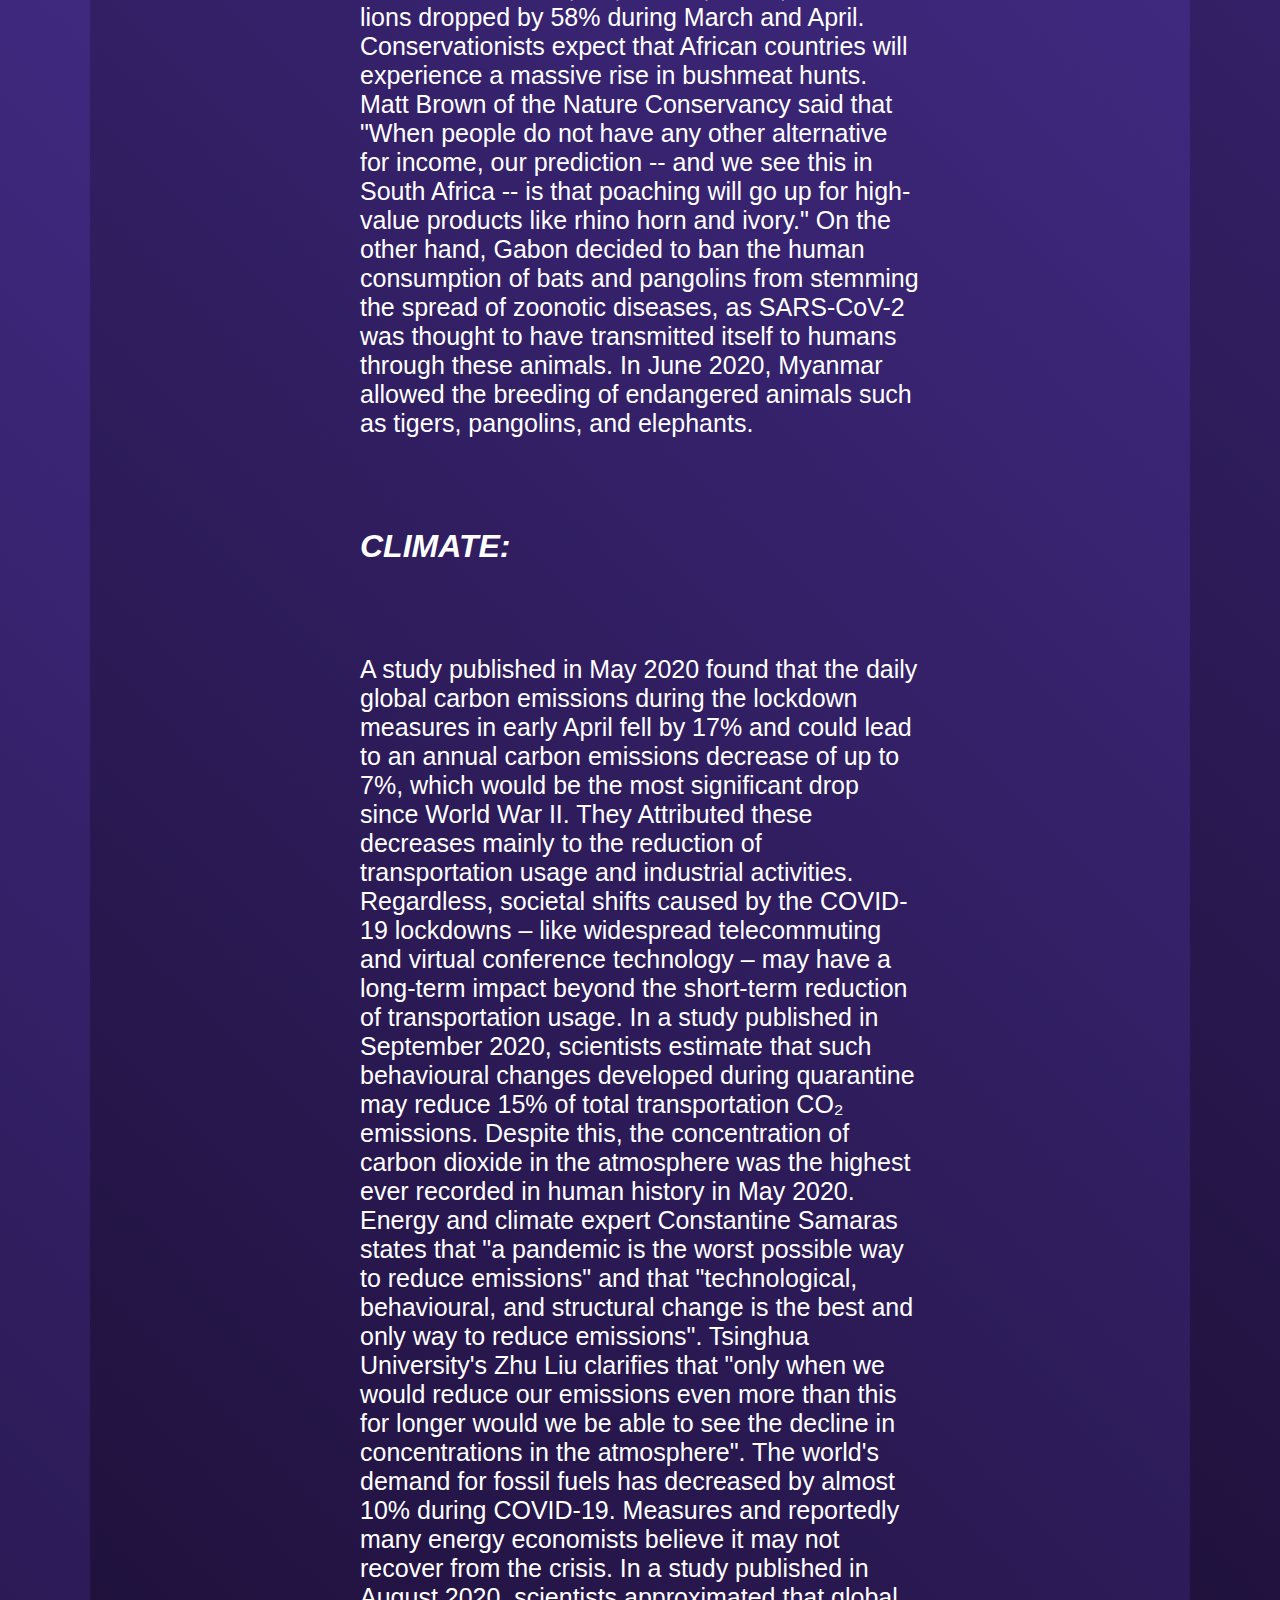
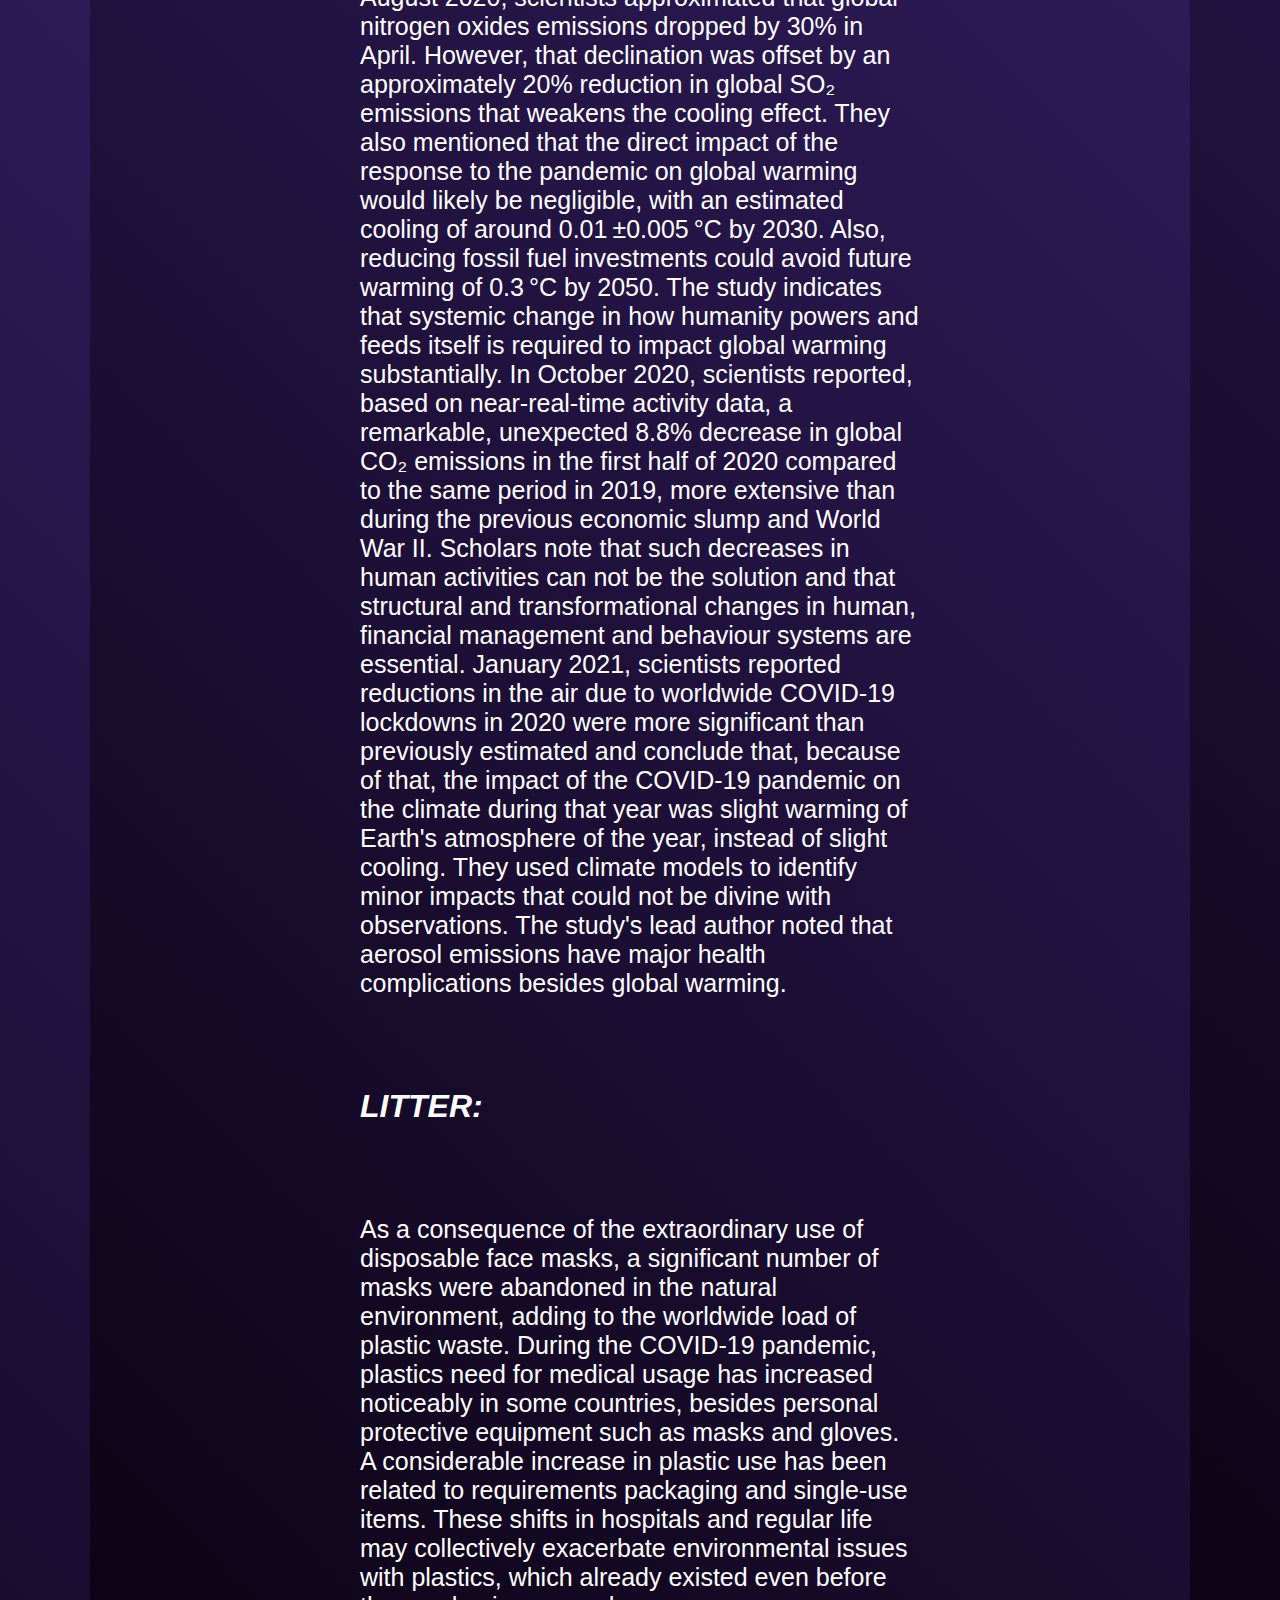
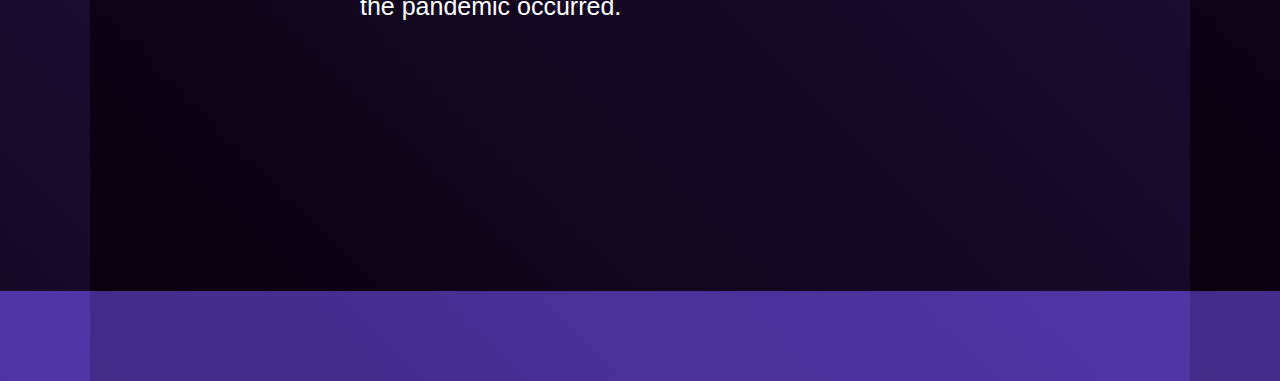
<file: article3.html>
<!DOCTYPE html>
<html>
<head> 
   <meta charset="utf-8"> 
   <link rel="stylesheet" type="text/css"  href="article3.css">
   <link href="https://fonts.googleapis.com/css2?family=Kaushan+Script&display=swap" rel="stylesheet">

</head>
<body>
    <div class="content">
    <h1>Chapter 03</h1>
    <p>
        EXAMPLES
        Peru
        The Peruvian jungle experienced 14 oil spills from the beginning of the pandemic through early October 2020. Eight falls were in a single sector operated by Frontera Energy del Perú S.A., which ceased operations during the pandemic and is not maintaining its wells and pipes. The oil seeps into the ground contaminating the drinking water of indigenous people in Quichua territory.
        Italy
        In Venice, shortly after quarantine began in March and April 2020, water in the canals cleared and experienced greater water flow. The increase in water clarity was due to the settling of sediment disturbed by boat traffic. Also mentioned the decrease in air pollution along the waterways.
     
        </p>

        <h1>WILDLIFE</h1>
        <p>  
        Fish prices and demand for fish have decreased due to the pandemic, and fishing fleets around the globe mainly sat idle. German scientist Rainer Froese has said the fish biomass would increase due to the sharp decline in fishing. He also projected that in European waters, some fish such as herring could double their biomass. As of April 2020, signs of aquatic recovery remain mostly less than expected.
        As people stayed at home due to lockdown and travel ban, some animals have been spotted in cities. Sea turtles were spotted laying eggs on coasts they used to avoid (such as the coast of the Bay of Bengal) due to the lowered levels of human presence on the coast and light pollution. In the United States, fatal vehicle collisions with deer, elk, moose, bears, mountain lions dropped by 58% during March and April.
        Conservationists expect that African countries will experience a massive rise in bushmeat hunts. Matt Brown of the Nature Conservancy said that "When people do not have any other alternative for income, our prediction -- and we see this in South Africa -- is that poaching will go up for high-value products like rhino horn and ivory." On the other hand, Gabon decided to ban the human consumption of bats and pangolins from stemming the spread of zoonotic diseases, as SARS-CoV-2 was thought to have transmitted itself to humans through these animals. In June 2020, Myanmar allowed the breeding of endangered animals such as tigers, pangolins, and elephants. </p>
       
       
        <h1>CLIMATE:</h1>

        <P>        
        A study published in May 2020 found that the daily global carbon emissions during the lockdown measures in early April fell by 17% and could lead to an annual carbon emissions decrease of up to 7%, which would be the most significant drop since World War II. They  Attributed these decreases mainly to the reduction of transportation usage and industrial activities. Regardless, societal shifts caused by the COVID-19 lockdowns – like widespread telecommuting and virtual conference technology – may have a long-term impact beyond the short-term reduction of transportation usage. In a study published in September 2020, scientists estimate that such behavioural changes developed during quarantine may reduce 15% of total transportation CO₂ emissions.
        Despite this, the concentration of carbon dioxide in the atmosphere was the highest ever recorded in human history in May 2020. Energy and climate expert Constantine Samaras states that "a pandemic is the worst possible way to reduce emissions" and that "technological, behavioural, and structural change is the best and only way to reduce emissions". Tsinghua University's Zhu Liu clarifies that "only when we would reduce our emissions even more than this for longer would we be able to see the decline in concentrations in the atmosphere". The world's demand for fossil fuels has decreased by almost 10% during COVID-19. Measures and reportedly many energy economists believe it may not recover from the crisis.
        In a study published in August 2020, scientists approximated that global nitrogen oxides emissions dropped by 30% in April. However, that declination was offset by an approximately 20% reduction in global SO₂ emissions that weakens the cooling effect. They also mentioned that the direct impact of the response to the pandemic on global warming would likely be negligible, with an estimated cooling of around 0.01 ±0.005 °C by 2030. Also, reducing fossil fuel investments could avoid future warming of 0.3 °C by 2050. The study indicates that systemic change in how humanity powers and feeds itself is required to impact global warming substantially.
        In October 2020, scientists reported, based on near-real-time activity data, a remarkable, unexpected 8.8% decrease in global CO₂ emissions in the first half of 2020 compared to the same period in 2019, more extensive than during the previous economic slump and World War II. Scholars note that such decreases in human activities can not be the solution and that structural and transformational changes in human, financial management and behaviour systems are essential.
         January 2021, scientists reported reductions in the air due to worldwide COVID-19 lockdowns in 2020 were more significant than previously estimated and conclude that, because of that, the impact of the COVID-19 pandemic on the climate during that year was slight warming of Earth's atmosphere of the year, instead of slight cooling. They used climate models to identify minor impacts that could not be divine with observations. The study's lead author noted that aerosol emissions have major health complications besides global warming.</P>
        
        
         <h1>LITTER:</h1> 
         <P> 
        As a consequence of the extraordinary use of disposable face masks, a significant number of masks were abandoned in the natural environment, adding to the worldwide load of plastic waste. During the COVID-19 pandemic, plastics need for medical usage has increased noticeably in some countries, besides personal protective equipment such as masks and gloves. A considerable increase in plastic use has been related to requirements packaging and single-use items. These shifts in hospitals and regular life may collectively exacerbate environmental issues with plastics, which already existed even before the pandemic occurred.</P>
    </div>
</body>
</file>
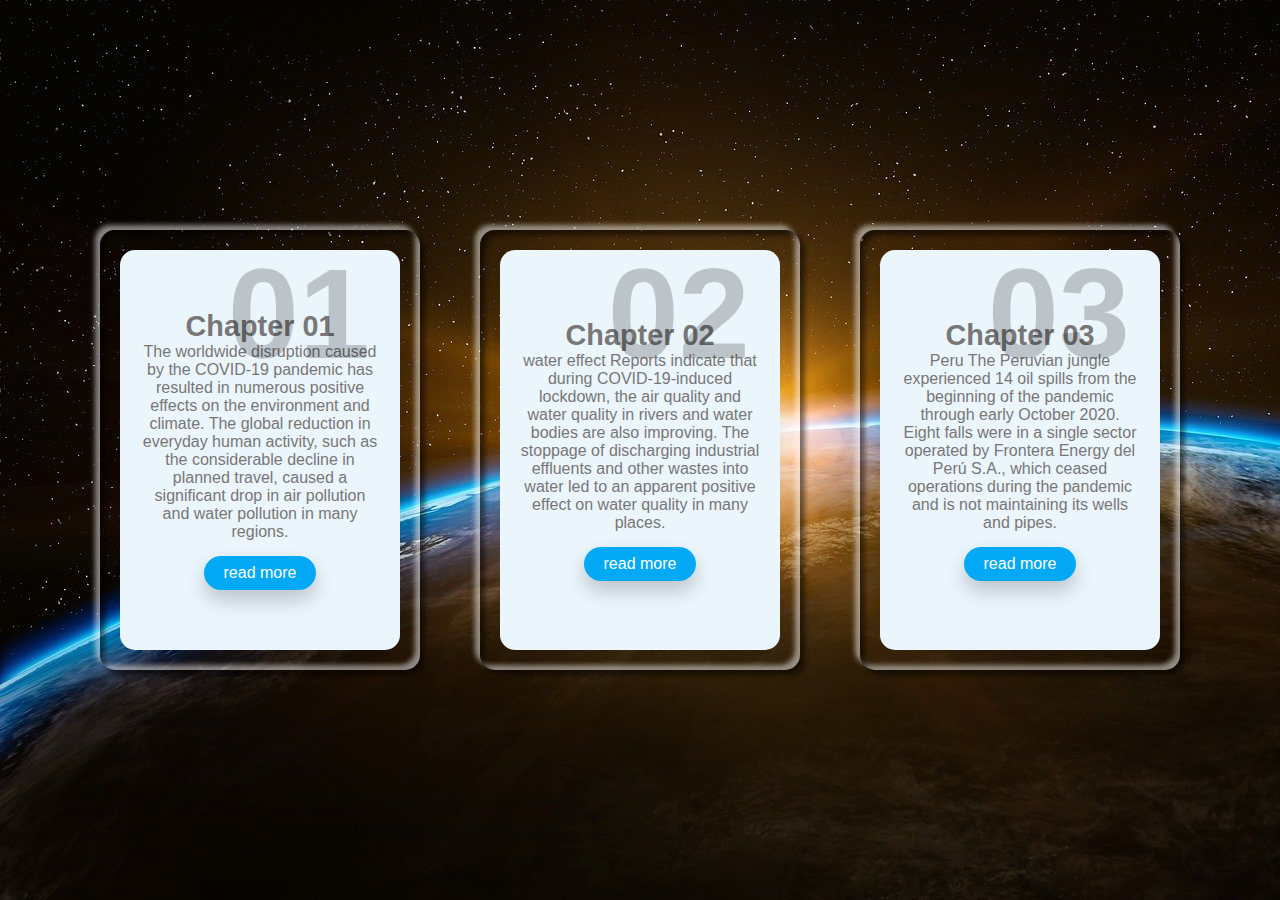
<file: card.html>
<!DOCTYPE html>
<html>
<head>
    <meta charset="utf-8">
    <title> article cards </title>
    <link rel="stylesheet" href="card.css">
</head>
<body>
    <body>

    <div class="container">
        <div class="card">
            <div class="box">
                <div class="content">
                    <h2>01</h2>
                    <h3>Chapter 01</h3>
                    <p>The worldwide disruption caused by the COVID-19 pandemic has resulted in numerous positive effects on the environment and climate. The global reduction in everyday human activity, such as the considerable decline in planned travel, caused a significant drop in air pollution and water pollution in many regions. </p>
                    <a href="article1.html">read more</a>


                </div>
            </div>
        </div>
    </div>
    <div class="container">
        <div class="card">
            <div class="box">
                <div class="content">
                    <h2>02</h2>
                    <h3>Chapter 02</h3>
                    <p>water effect Reports indicate that during COVID-19-induced lockdown, the air quality and water quality in rivers and water bodies are also improving. The stoppage of discharging industrial effluents and other wastes into water led to an apparent positive effect on water quality in many places.</p>
                    <a href="article2.html">read more</a>

                </div>
            </div>
        </div>
    </div>
    <div class="container">
        <div class="card">
            <div class="box">
                <div class="content">
                    <h2>03</h2>
                    <h3>Chapter 03</h3>
                    <p>Peru
                        The Peruvian jungle experienced 14 oil spills from the beginning of the pandemic through early October 2020. Eight falls were in a single sector operated by Frontera Energy del Perú S.A., which ceased operations during the pandemic and is not maintaining its wells and pipes.</p>
                    <a href="article3.html">read more</a>

                </div>
            </div>
        </div>
    </div>
</body>
</html>
</file>
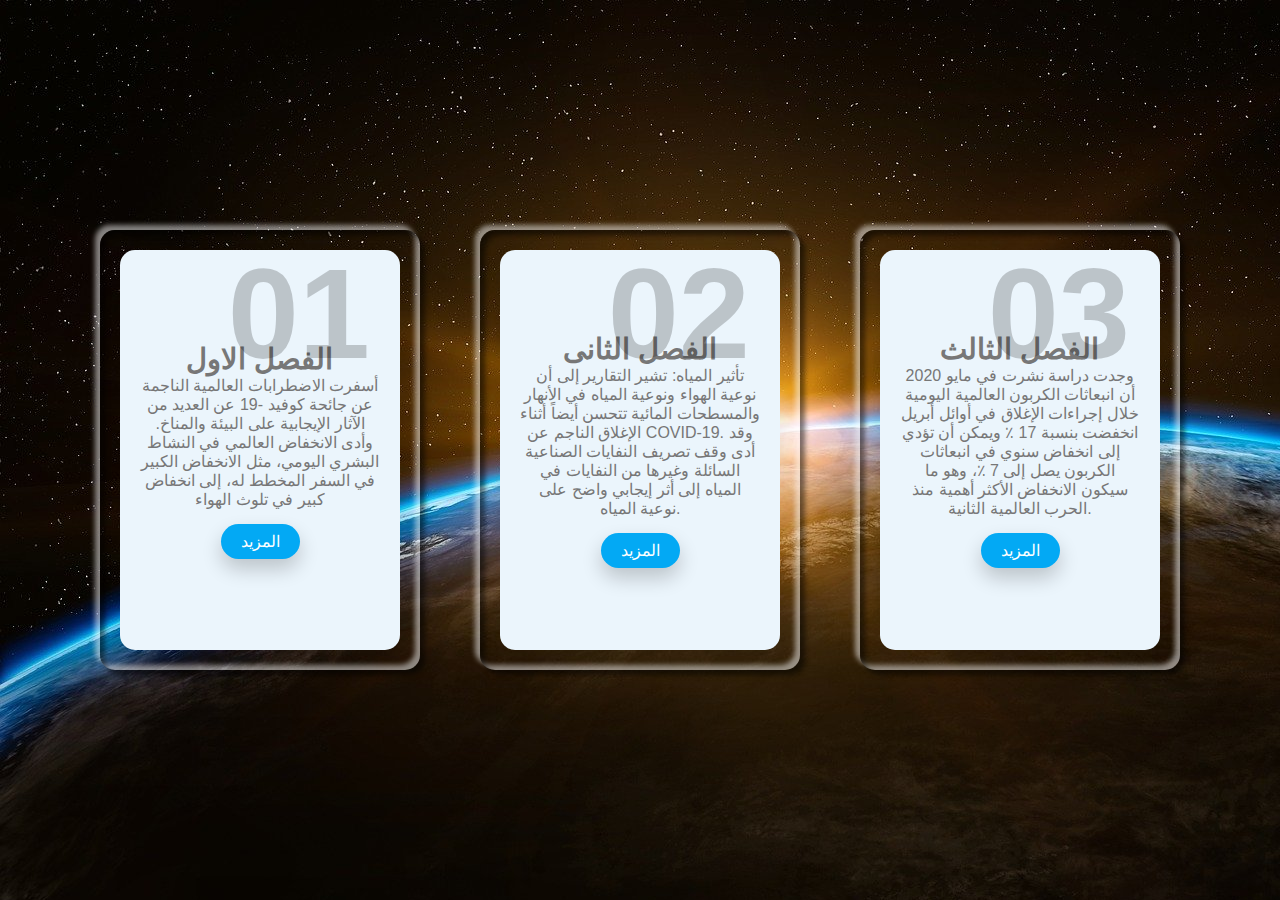
<file: cards arabic.html>
<!DOCTYPE html>
<html>
<head>
    <meta charset="utf-8">
    <title> article cards </title>
    <link rel="stylesheet" href="card.css">
</head>
<body>
    <div class="container">
        <div class="card">
            <div class="box">
                <div class="content">
                    <h2>01</h2>
                    <h3> الفصل الاول  </h3>
                    <p>أسفرت الاضطرابات العالمية الناجمة عن جائحة كوفيد -19 عن العديد من الآثار الإيجابية على البيئة والمناخ. وأدى الانخفاض العالمي في النشاط البشري اليومي، مثل الانخفاض الكبير في السفر المخطط له، إلى انخفاض كبير في تلوث الهواء</p>
                    <a href="article1 arabic.html">المزيد</a>


                </div>
            </div>
        </div>
    </div>
    <div class="container">
        <div class="card">
            <div class="box">
                <div class="content">
                    <h2>02</h2>
                    <h3>الفصل الثانى </h3>
                    <p>تأثير المياه: تشير التقارير إلى أن نوعية الهواء ونوعية المياه في الأنهار والمسطحات المائية تتحسن أيضاً أثناء الإغلاق الناجم عن COVID-19. وقد أدى وقف تصريف النفايات الصناعية السائلة وغيرها من النفايات في المياه إلى أثر إيجابي واضح على نوعية المياه.</p>
                    <a href="article2 arabic.html">المزيد</a>

                </div>
            </div>
        </div>
    </div>
    <div class="container">
        <div class="card">
            <div class="box">
                <div class="content">
                    <h2>03</h2>
                    <h3>الفصل الثالث</h3>
                    <p>وجدت دراسة نشرت في مايو 2020 أن انبعاثات الكربون العالمية اليومية خلال إجراءات الإغلاق في أوائل أبريل انخفضت بنسبة 17 ٪ ويمكن أن تؤدي إلى انخفاض سنوي في انبعاثات الكربون يصل إلى 7 ٪، وهو ما سيكون الانخفاض الأكثر أهمية منذ الحرب العالمية الثانية. </p>
                    <a href="article3 arabic.html">المزيد</a>

                </div>
            </div>
        </div>
    </div>
</body>
</html>
</file>
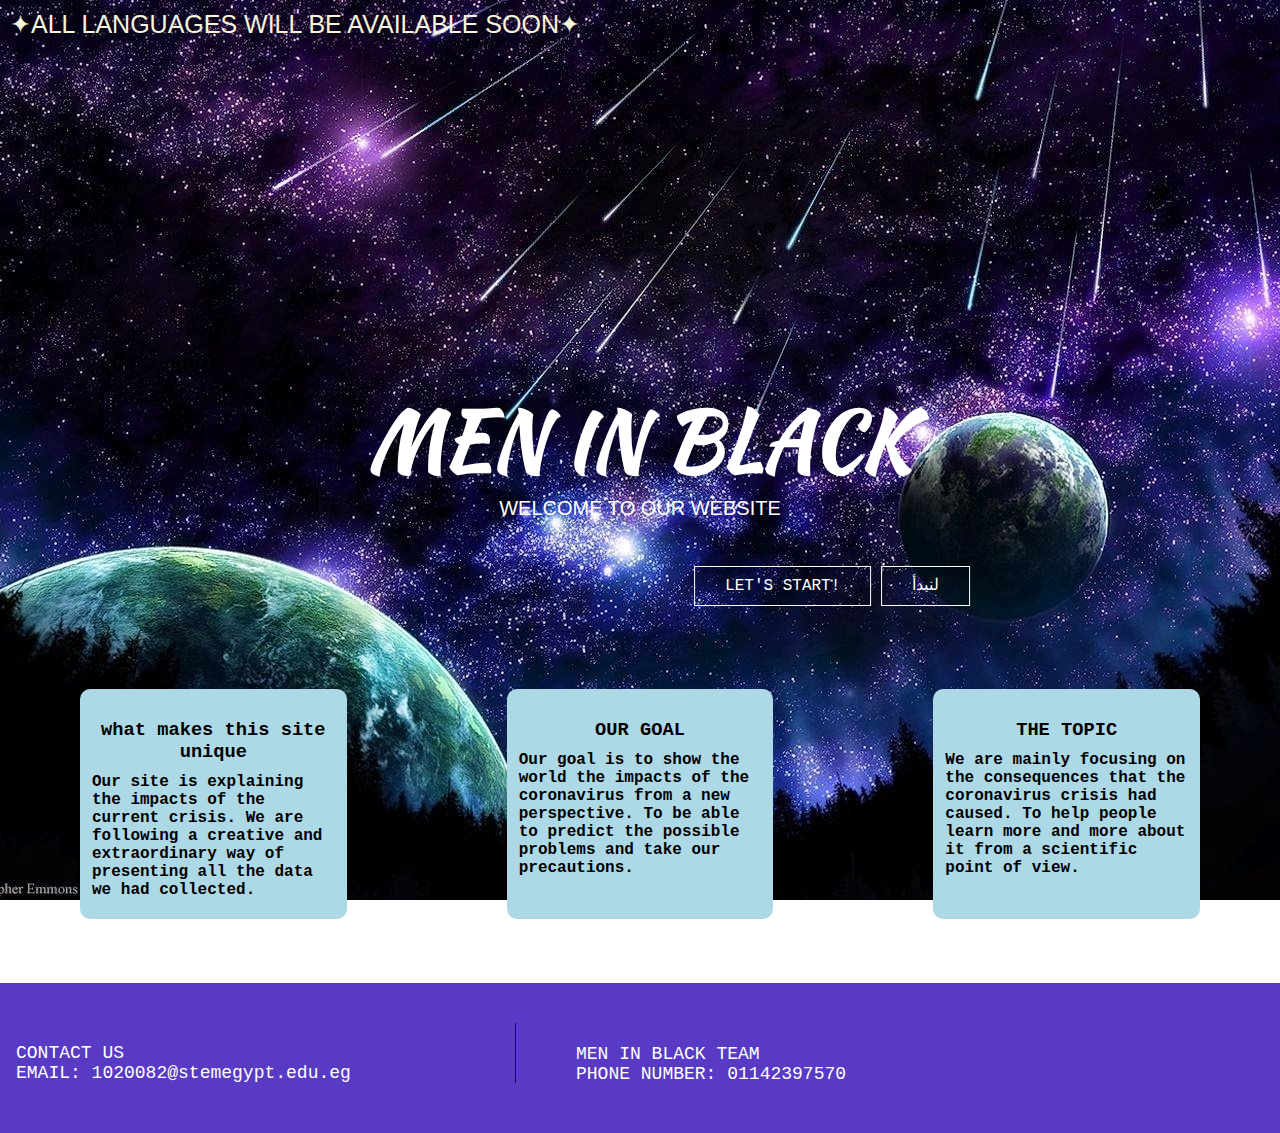
<file: Home.html>
<!DOCTYPE html>
<html>
<head> 
   <link rel="stylesheet" type="text/css"  href="Home.css">
   <link href="https://fonts.googleapis.com/css2?family=Kaushan+Script&display=swap" rel="stylesheet">

</head>
<body>
<header> 
<div class="title">
<h1>MEN IN BLACK</h1>
<center><p>WELCOME TO OUR WEBSITE</p></center>
</div>



<div class="button">
<a href="index.html" class="btn">LET'S START!</a>
<a href="index arabic.html" class="btn">لنبدأ</a>
</div>

    <section class="statement">
        <h1>✦ALL LANGUAGES WILL BE AVAILABLE SOON✦</h1>

        <div class="row">
          <div class="col">
        <nav>
            <i class="fab fa-canadian-maple-leaf"></i>
        </nav>
            <h3>what makes this site unique</h3>

            <p>Our site is explaining the impacts of the current crisis. We are following a creative and extraordinary way of presenting all the data we had collected.</p>
          </div>  
           
          <div class="col">
              <nav>
                <i class="fas fa-users"></i>
              </nav>
            <h3>OUR GOAL</h3>

            <p>Our goal is to show the world the impacts of the coronavirus from a new perspective. To be able to predict the possible problems and take our precautions.</p>
        </div> 
        <div class="col">
            <nav>
                <i class="fas fa-heart"></i>
            </nav>

            <h3>THE TOPIC</h3>
            <p>We are mainly focusing on the consequences that the coronavirus crisis had caused. To help people learn more and more about it from a scientific point of view.</p>
            
        </div>
      </div> 

   </div>
   <div class="container">
   <div class="box">
   <div class="content">
   <br>CONTACT US</br> EMAIL: 1020082@stemegypt.edu.eg 
   </div>   
   <div class="content2">
   <br> MEN IN BLACK TEAM</br>
   PHONE NUMBER: 01142397570
  
   </div>

  

</body>
</html>
</file>
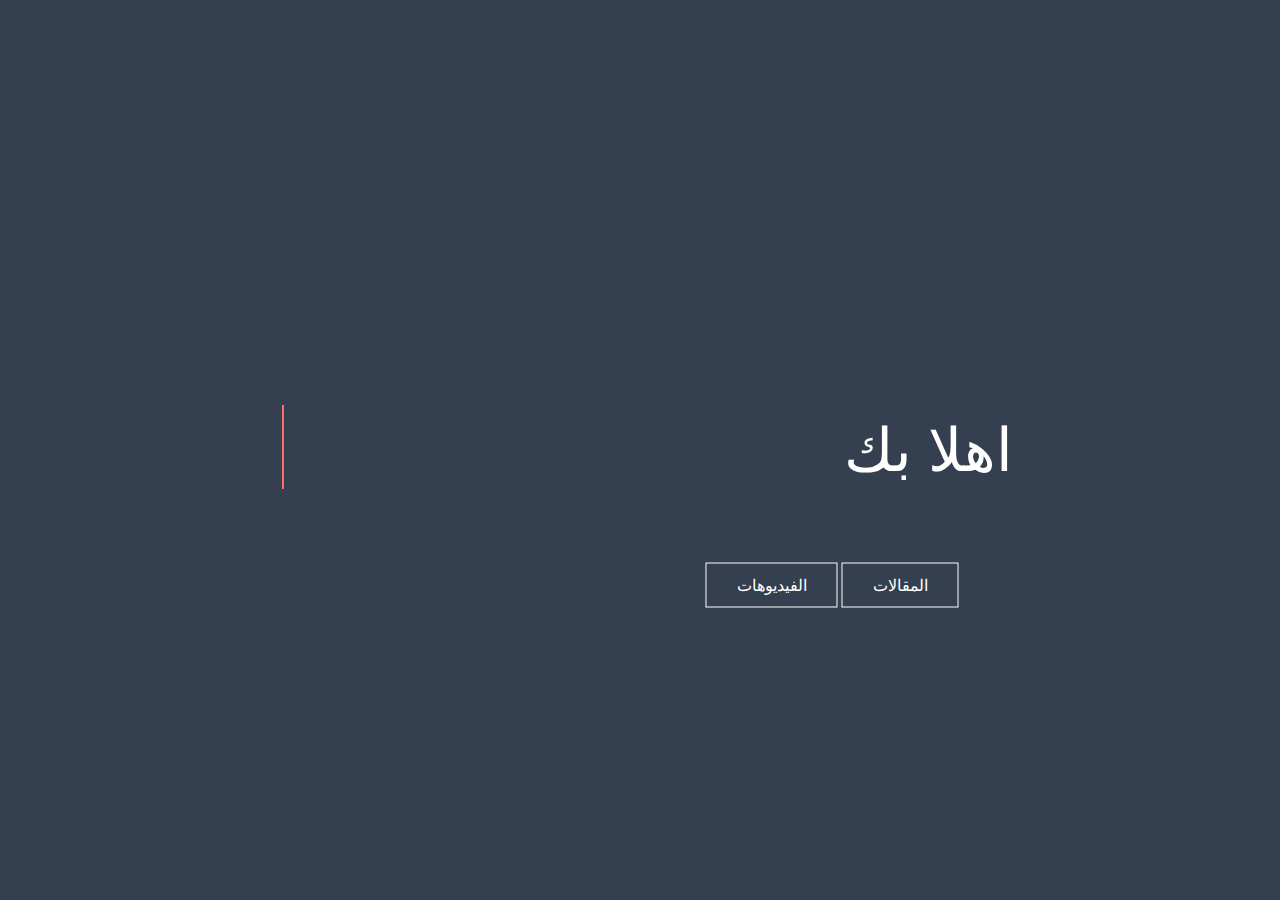
<file: index arabic.html>
<!DOCTYPE html>
<!-- Coding By CodingNepal - youtube.com/codingnepal -->
<html lang="en">
<head>
  <meta charset="UTF-8">
  <title>Multiple Texts Typing Animation | CodingNepal</title>
  <link rel="stylesheet" href="style arabic.css">
</head>
<body>
  <div class="wrapper">
       <ul class="dynamic-txts">
      <li><span>فى موقعنا </span></li>
      <li><span> فى تجربة جديدة</span></li>
      <li><span> فى وجهه نظر جديدة ...</span></li>
    </ul>
    <div class="static-txt"> اهلا بك</div>
  </div>
  
  <div class="button">
    <a href="cards arabic.html" class="btn">المقالات</a>
    <a href="#" class="btn">الفيديوهات</a>
    </div>
    
</body>
</html>
</file>
<file: style.css>
@import url('https://fonts.googleapis.com/css2?family=Poppins:wght@200;300;400;500;600;700&display=swap');
*{
  margin: 0;
  padding: 0;
  box-sizing: border-box;
  font-family: 'Poppins', sans-serif;
}
body{
  display: flex;
  align-items: center;
  justify-content: center;
  min-height: 100vh;
  background: #343F4F;
}
.wrapper{
  display: flex;
}
.wrapper .static-txt{
  color: #fff;
  font-size: 60px;
  font-weight: 400;
}
.wrapper .dynamic-txts{
  margin-left: 15px;
  height: 90px;
  line-height: 90px;
  overflow: hidden;
}
.dynamic-txts li{
  list-style: none;
  color: #FC6D6D;
  font-size: 60px;
  font-weight: 500;
  position: relative;
  top: 0;
  animation: slide 12s steps(4) infinite;
}
@keyframes slide {
  100%{
    top: -360px;
  }
}
.dynamic-txts li span{
  position: relative;
  margin: 5px 0;
  line-height: 80px;
}
.dynamic-txts li span::after{
  content: "";
  position: absolute;
  left: 0;
  height: 100%;
  width: 100%;
  background: #343F4F;
  border-left: 2px solid #FC6D6D;
  animation: typing 3s steps(10) infinite;
}
@keyframes typing {
  40%, 60%{
    left: calc(100% + 30px);
  }
  100%{
    left: 0;
  }
}

.button{
  position: absolute;
  top: 65%;
  left: 65%;
  transform: translate(-50%,-50%);
}
.btn{
  border: 1px solid white;
  padding: 10px 30px;
  color: white;
text-decoration: navy;
transition: 0.5s ease;
}
.btn:hover{
  background-color: white;
  color: black;
}
</file>
<file: article1 arabic.css>
*{
    margin: 90px;
    padding: 0;
    box-sizing: border-box;
    font-family: sans-serif;
}

body
{
display: flex;
justify-content: center;
align-items: center;
min-height: 100vh;
background-color: rgb(69, 69, 131);
background: linear-gradient(45deg,#0a010e,#5036a5);
text-align: right;
}


  h1{
    
    color: white;
    font-weight: 600;
    font-family: sans-serif;
    font-style: italic;
    text-align: right;
  }

  p{
      font-size: 16px;
      color: white;
      font-size: 25px ;  
      
    }

  h2{
    color: white;
    font-weight: 400;
    font-family: sans-serif;
    font-style: italic;
    text-align: right;
  }
</file>
<file: article1.css>
*{
    margin: 90px;
    padding: 0;
    box-sizing: border-box;
    font-family: sans-serif;
}

body
{
display: flex;
justify-content: center;
align-items: center;
min-height: 100vh;
background-color: rgb(69, 69, 131);
background: linear-gradient(45deg,#0a010e,#5036a5);
}


  h1{
    
    color: white;
    font-weight: 600;
    font-family: sans-serif;
    font-style: italic;
  }

  p{
      font-size: 16px;
      color: white;
      font-size: 25px ;  
      
    }

  h2{
    color: white;
    font-weight: 400;
    font-family: sans-serif;
    font-style: italic;
  }
</file>
<file: article2.css>
*{
    margin: 90px;
    padding: 0;
    box-sizing: border-box;
    font-family: sans-serif;
}

body
{
display: flex;
justify-content: center;
align-items: center;
min-height: 100vh;
background-color: rgb(69, 69, 131);
background: linear-gradient(45deg,#0a010e,#5036a5);
}


  h1{
    
    color: white;
    font-weight: 600;
    font-family: sans-serif;
    font-style: italic;
  }

  p{
      font-size: 16px;
      color: white;
      font-size: 25px ;  
      
    }
</file>
<file: article3.css>
*{
    margin: 90px;
    padding: 0;
    box-sizing: border-box;
    font-family: sans-serif;
}

body
{
display: flex;
justify-content: center;
align-items: center;
min-height: 100vh;
background-color: rgb(69, 69, 131);
background: linear-gradient(45deg,#0a010e,#5036a5);
}


  h1{
    
    color: white;
    font-weight: 600;
    font-family: sans-serif;
    font-style: italic;
  }

  p{
      font-size: 16px;
      color: rgb(255, 255, 255);
      font-size: 25px ;  
      
    }
 

  h2{
    color: white;
    font-weight: 400;
    font-family: sans-serif;
    font-style: italic;
  }
  h3{
    color: white;
    font-weight: 400;
    font-family: sans-serif;
    font-style: italic;
  }
</file>
<file: card.css>
*{
    margin: 0;
    padding: 0;
    box-sizing: border-box;
    font-family: sans-serif;
}

body
{
display: flex;
justify-content: center;
align-items: center;
min-height: 100vh;
background: url(earth-1756274_1920.jpg);
}


  
  
.container
{
    display: flex;
    justify-content: center;
    align-items: center;
    max-width: 1200px;
    flex-wrap: wrap;
    padding: 40px 0;
}
.container .card
{
    position: relative;
    width: 320px;
    height: 440px;
    box-shadow: inset 5px 5px 5px rgba(0,0,0,0.5),
                inset -5px -5px 5px rgba(255,255,255,0.5),
                5px 5px 5px rgba(0,0,0,0.5),
                -5px -5px 5px rgba(255,255,255,0.5);
    border-radius: 15px;
    margin: 30px ;


}
.container .card .box
{
    position: absolute;
    top: 20px;
    left: 20px;
    right: 20px;
    bottom: 20px;
    background: #ebf5fc;
    box-shadow: 0 10px 20px rgba(0,0,0,0.1);
    border-radius: 15px;
    display: flex;
    justify-content: center;
    align-items: center;
    transition: 0.5s}

.container .card:hover .box{
    transform: translateY(-50px);
    box-shadow: 0 10px 20px rgba(0,0,0,0.2);
    background: linear-gradient(45deg,#b95ce4,#4f29cd);

}

.container .card .box .content
{
    padding: 20px;
    text-align: center;
   

}
.container .card .box .content h2
{
    position: absolute;
    top: -10px;
    right: 30px;
    font-size: 8em;
    color: rgba(0,0,0,0.2);
    transition: 0.5s;
    pointer-events: none;
}
.container .card:hover .box .content h2
{
    color: rgba(0,0,0,0.5);
}
.container .card .box .content h3
{
font-size: 1.8em;
color: #777;
z-index: 1;
transition: 0.5s;
}

.container .card .box .content p
{
font-size: 1em;
font-weight: 300;
color: #777;
z-index: 1;
transition: 0.5s ;
}
.container .card:hover .box .content h3,
.container .card:hover .box .content p
{
    color: #fff;
}
.container .card .box .content a
{
    position: relative;
    display: inline-block;
    padding: 8px 20px;
    background: #03a9f4;
    margin-top: 15px;
    border-radius: 20px;
    color: #fff;
    text-decoration: none;
    font-weight: 400;
    box-shadow: 0 10px 20px rgba(0,0,0,0.2);

}
.container .card:hover .box .content a
{
    background: #ff568f;
}
</file>
<file: Home.css>
*{
    margin: 0;
padding: 0;
font-family: 'Courier New', Courier, monospace;
}
header{
background-image: url(space.jpg);
background: linear-gradient(rgpa(0,0,0,0.5),#009688);
height: 100vh;
background-size: cover;
background-position: center;
}


.title{
position: absolute;
top: 50%;
left: 50%;
transform: translate(-50%,-50%);
}
.title h1{
    color:white;
    font-family: 'kaushan script', cursive;
    font-size: 80px;
    

    
}
.title p{
    font-size: 20px;
    color:white;
    font-family:'Trebuchet MS', 'Lucida Sans Unicode', 'Lucida Grande', 'Lucida Sans', Arial, sans-serif;
    align-items: center;

}
.button{
    position: absolute;
    top: 65%;
    left: 65%;
    transform: translate(-50%,-50%);
}
.btn{
    border: 1px solid white;
    padding: 10px 30px;
    color: white;
text-decoration: navy;
transition: 0.5s ease;
}
.btn:hover{
    background-color: white;
    color: black;
}

#sideNav{
    width: 220px;
    height: 100vh;
    position: fixed;
    right: 0;
    top: 0;
    background: #7e633c;
    z-index: 2;
}
nav ul li {
    list-style: none;
    margin: 50px 20px;
}
nav ul li a{
   text-decoration: none;
   color: white;

}
#manuBtn{
    width: 50px;
    height: 50px;
    background: #b18a27;
    text-align: center;
    position: fixed;
    right: 30px;
    top: 20px;
    border-radius: 3px;
    z-index: 3;
    cursor: pointer;
}
#manuBtn img{
    width: 20px;
    margin-top: 15px;
}


.statemet{
    width: 80%;
    margin: auto;
    text-align: center;
    padding-top: 100px;

}
.statement h1{
    font-size: 25px;
    font-weight: 500;
    font-family:'Franklin Gothic Medium', 'Arial Narrow', Arial, sans-serif;
    color: beige;
    padding: 10px;

}

.row{
    margin-top: 50%;
    display: flex;
    justify-content: space-between;
}

.col{
    font-size: 16px;
    margin-left: 80px;
    margin-right: 80px;
    color: black;
    font-weight: 700;
}
.col{
    flex-basis: 31%;
    background: lightblue;
    border-radius: 10px;
    margin-bottom: 5%;
    padding: 20px 12px;
    box-sizing: border-box;
    transition: 0.5s;
}
h3{
    text-align: center;
    font-weight: 800;
    margin: 10px 0;
}

.col:hover{
    box-shadow: 0 0 20px 0px rgb( 0 , 0, 0, 0.2);
    transform: translateY(-50px);
    box-shadow: 0 10px 20px rgba(0,0,0,0.2);
    background: linear-gradient(45deg,#b95ce4,#4f29cd);
}

.container{
    position: relative;
    width: 100%;
    height: 150px;
    margin: 0;
    background: rgb(175, 46, 46);
    margin-bottom: 90px;

}
.content{
    font-size: 18px;
    color: white;
    margin-left: -500px;
    top: 10;
}

.content2{
    font-size: 18px;
    color: white;
    margin-left: 60px;
    margin-top: -59px;
}

.container{
    position: relative;
    width: 100%;
    height: 150px;
    margin: 0;
    background: rgb(88, 58, 197);
    margin-bottom: 90px;

}
.content{
    font-size: 18px;
    color: white;
    margin-left: -500px;
    top: 10;
}

.content2{
    font-size: 18px;
    color: white;
    margin-left: 60px;
    margin-top: -59px;
}

.box{
    border-left: 1px solid rgb(24, 22, 22);
    height: 60px;
    position: absolute;
    left: 40%;
    margin-left: 3px;
    top: 40px;
    
}
</file>
<file: style arabic.css>
@import url('https://fonts.googleapis.com/css2?family=Poppins:wght@200;300;400;500;600;700&display=swap');
*{
  margin: 0;
  padding: 0;
  box-sizing: border-box;
  font-family: 'Poppins', sans-serif;
}
body{
  display: flex;
  align-items: center;
  justify-content: center;
  min-height: 100vh;
  background: #343F4F;
}
.wrapper{
  display: flex;
}
.wrapper .static-txt{
  color: #fff;
  font-size: 60px;
  font-weight: 400;
}
.wrapper .dynamic-txts{
  margin-left: 15px;
  height: 90px;
  line-height: 90px;
  overflow: hidden;
}
.dynamic-txts li{
  list-style: none;
  color: #FC6D6D;
  font-size: 60px;
  font-weight: 500;
  position: relative;
  top: 0;
  animation: slide 12s steps(4) infinite;
}
@keyframes slide {
  100%{
    top: -360px;
  }
}
.dynamic-txts li span{
  position: relative;
  margin: 5px 0;
  line-height: 80px;
}
.dynamic-txts li span::after{
  content: "";
  position: absolute;
  left: 0;
  height: 100%;
  width: 100%;
  background: #343F4F;
  border-left: 2px solid #FC6D6D;
  animation: typing 3s steps(10) infinite;
}
@keyframes typing {
  40%, 60%{
    left: calc(100% + 30px);
  }
  100%{
    left: 0;
  }
}

.button{
  position: absolute;
  top: 65%;
  left: 65%;
  transform: translate(-50%,-50%);
}
.btn{
  border: 1px solid white;
  padding: 10px 30px;
  color: white;
text-decoration: navy;
transition: 0.5s ease;
}
.btn:hover{
  background-color: white;
  color: black;
}
</file>
